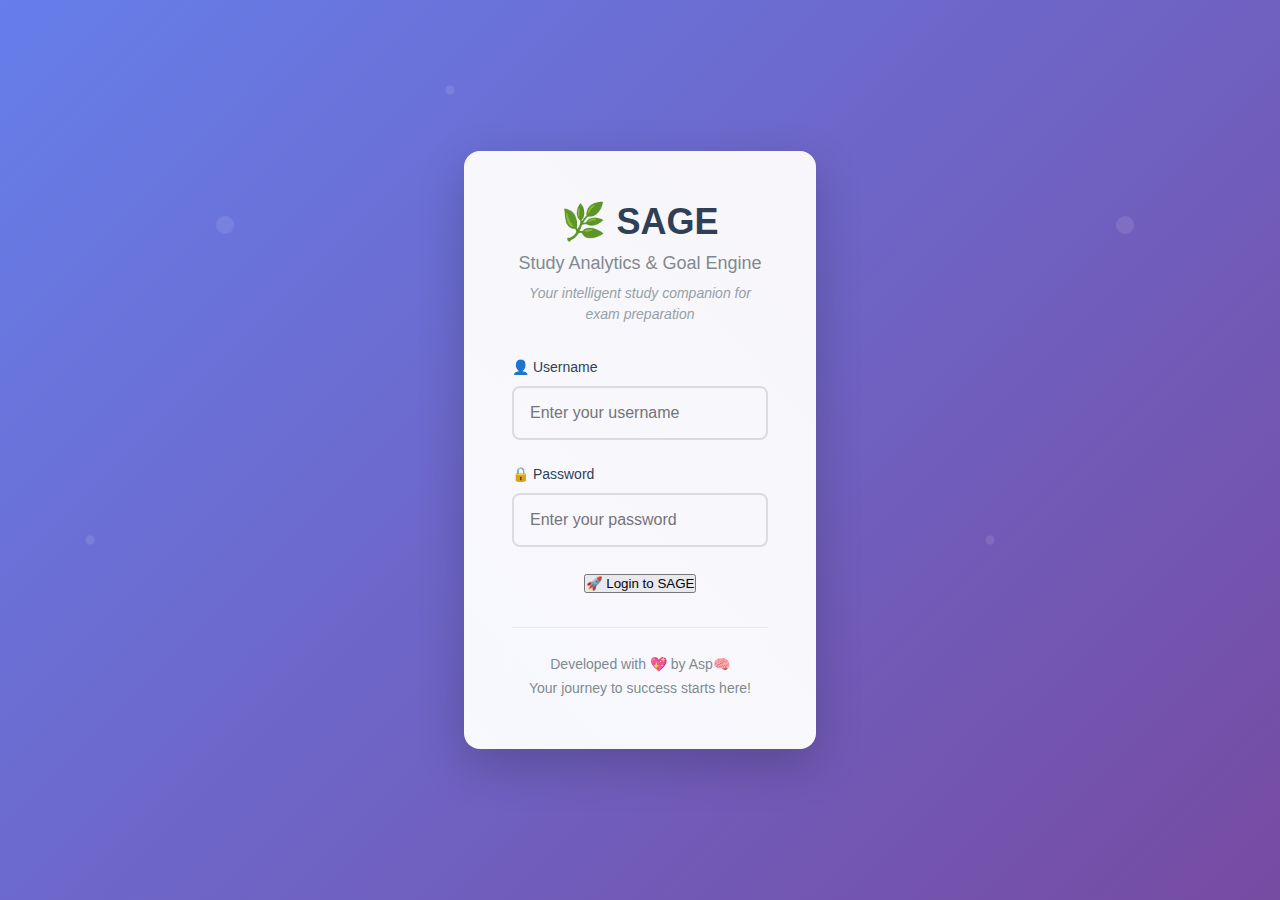
<file: index.html>
<!DOCTYPE html>
<html lang="en">
<head>
    <meta charset="UTF-8">
    <meta name="viewport" content="width=device-width, initial-scale=1.0">
    <title>SAGE - Study Analytics & Goal Engine</title>
    <link rel="stylesheet" href="assets/css/style.css">
    <link rel="stylesheet" href="assets/css/sections.css">
</head>
<body>
    <div class="login-page">
        <div class="login-container">
            <div class="login-card">
                <h1>🌿 SAGE</h1>
                <h2>Study Analytics & Goal Engine</h2>
                <div class="subtitle">Your intelligent study companion for exam preparation</div>
                
                <form id="loginForm">
                    <div class="input-group">
                        <label for="username">👤 Username</label>
                        <input type="text" id="username" name="username" placeholder="Enter your username" required>
                    </div>
                    
                    <div class="input-group">
                        <label for="password">🔒 Password</label>
                        <input type="password" id="password" name="password" placeholder="Enter your password" required>
                    </div>
                    
                    <button type="submit">🚀 Login to SAGE</button>
                    
                    <div id="errorMessage" class="error-hidden"></div>
                </form>
                
                <div class="developer-info">
                    <p>Developed with 💖 by Asp🧠</p>
                    <p>Your journey to success starts here!</p>
                </div>
            </div>
        </div>
    </div>

    <script src="assets/js/auth.js"></script>
</body>
</html>
</file>
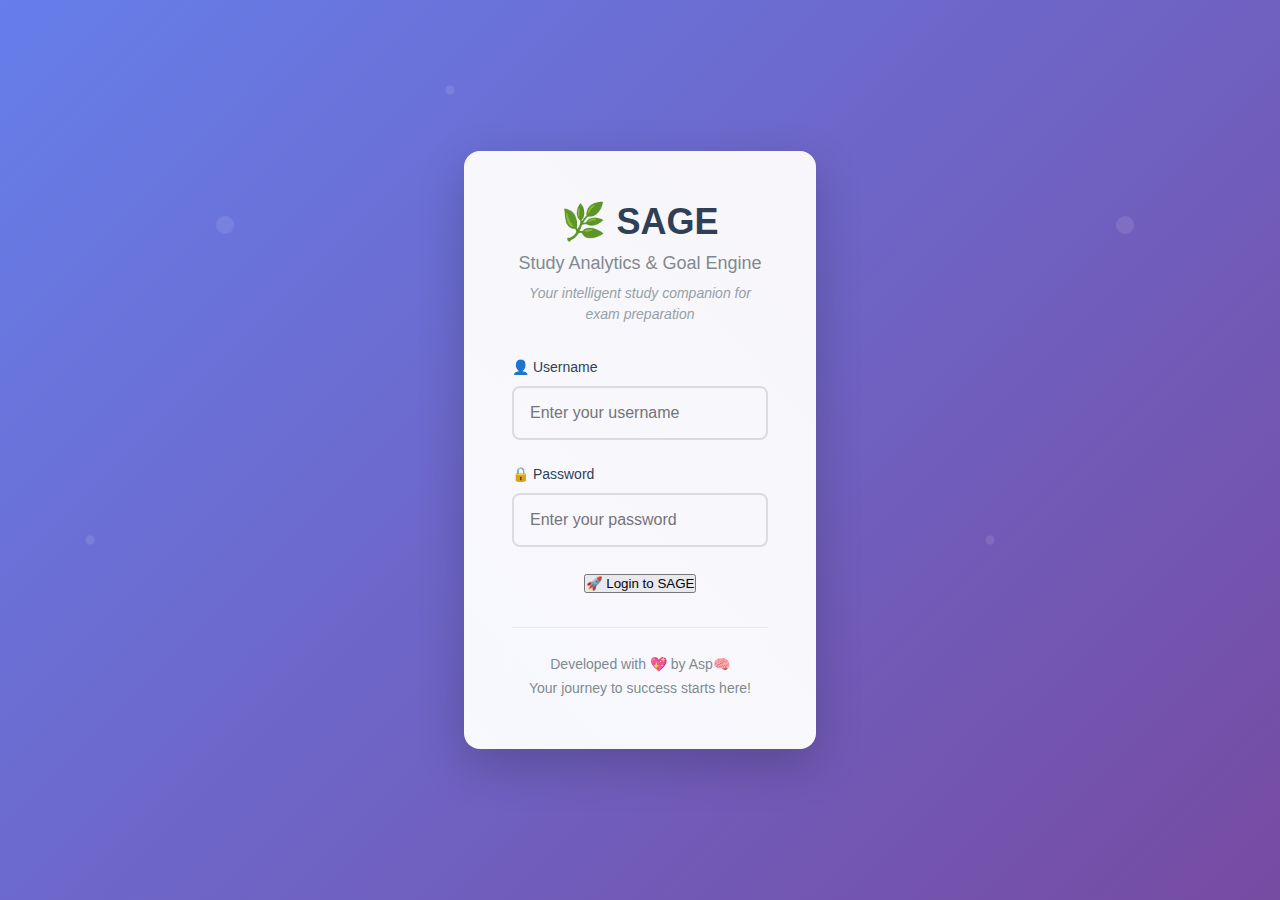
<file: dashboard/calendar.html>
<!DOCTYPE html>
<html lang="en">
<head>
    <meta charset="UTF-8">
    <meta name="viewport" content="width=device-width, initial-scale=1.0">
    <title>Calendar - SAGE</title>
    <link rel="stylesheet" href="../assets/css/style.css">
    <link rel="stylesheet" href="../assets/css/sections.css">
</head>
<body>
    <div class="dashboard-container">
        <!-- Sidebar Navigation -->
        <nav class="sidebar">
            <div class="nav-header">
                <h2>🌿 SAGE</h2>
                <button class="logout-btn" onclick="logout()">Logout</button>
            </div>
            <ul class="nav-menu">
                <li><a href="/dashboard/home.html">Dashboard</a></li>
                <li><a href="/dashboard/daily-progress.html">Daily Progress</a></li>
                <li><a href="/dashboard/subjects.html">Subjects</a></li>
                <li><a href="/dashboard/calendar.html" class="active">Calendar</a></li>
                <li><a href="/dashboard/statistics.html">Statistics</a></li>
                <li><a href="/dashboard/targets.html">Targets & Milestones</a></li>
                <li><a href="/dashboard/settings.html">Settings</a></li>
            </ul>
        </nav>

        <!-- Main Content Area -->
        <main class="main-content">
            <!-- Page Header -->
            <header class="content-header">
                <div>
                    <h1>📅 Calendar</h1>
                    <div class="user-info">Schedule events and manage your study calendar</div>
                </div>
                <div>
                    <button class="btn btn-primary" onclick="showAddEventModal()">
                        <span>➕</span> Add Event
                    </button>
                </div>
            </header>

            <!-- Calendar Overview -->
            <section class="stats-overview">
                <div class="stat-card">
                    <h4>📅 This Month</h4>
                    <div class="stat-value" id="monthEvents">0</div>
                    <div class="stat-label">Events</div>
                </div>
                <div class="stat-card">
                    <h4>📚 Study Events</h4>
                    <div class="stat-value" id="studyEvents">0</div>
                    <div class="stat-label">Scheduled</div>
                </div>
                <div class="stat-card">
                    <h4>🔄 Revision Events</h4>
                    <div class="stat-value" id="revisionEvents">0</div>
                    <div class="stat-label">Scheduled</div>
                </div>
                <div class="stat-card">
                    <h4>⏰ Today's Events</h4>
                    <div class="stat-value" id="todayEvents">0</div>
                    <div class="stat-label">Events</div>
                </div>
            </section>

            <!-- Calendar View -->
            <section class="card">
                <div class="card-header">
                    <h3 class="card-title">📅 Study Calendar</h3>
                    <div class="d-flex gap-2">
                        <button class="btn btn-sm btn-secondary" onclick="previousMonth()">← Previous</button>
                        <span id="currentMonth" class="d-flex items-center">Loading...</span>
                        <button class="btn btn-sm btn-secondary" onclick="nextMonth()">Next →</button>
                    </div>
                </div>
                <div class="card-body">
                    <div id="calendarContainer">
                        <!-- Calendar will be populated by JavaScript -->
                    </div>
                </div>
            </section>

            <!-- Upcoming Events -->
            <section class="card">
                <div class="card-header">
                    <h3 class="card-title">📋 Upcoming Events</h3>
                </div>
                <div class="card-body">
                    <div id="upcomingEvents">
                        <!-- Upcoming events will be populated by JavaScript -->
                    </div>
                </div>
            </section>
        </main>
    </div>

    <!-- Add Event Modal -->
    <div class="modal" id="addEventModal">
        <div class="modal-content">
            <div class="modal-header">
                <h3>➕ Add New Event</h3>
                <button class="close-btn" onclick="closeAddEventModal()">&times;</button>
            </div>
            <form id="addEventForm">
                <div class="form-group">
                    <label class="form-label">📝 Event Title</label>
                    <input type="text" id="eventTitle" class="form-input" placeholder="Enter event title" required>
                </div>
                <div class="grid grid-2">
                    <div class="form-group">
                        <label class="form-label">📅 Date</label>
                        <input type="date" id="eventDate" class="form-input" required>
                    </div>
                    <div class="form-group">
                        <label class="form-label">⏰ Time</label>
                        <input type="time" id="eventTime" class="form-input" required>
                    </div>
                </div>
                <div class="form-group">
                    <label class="form-label">📋 Event Type</label>
                    <select id="eventType" class="form-input" required onchange="handleEventTypeChange()">
                        <option value="">Select event type</option>
                        <option value="study">Study Session</option>
                        <option value="revision">Revision</option>
                        <option value="test">Test/Exam</option>
                        <option value="other">Other</option>
                    </select>
                </div>
                <div class="form-group">
                    <label class="form-label">🔄 Spaced Repetition</label>
                    <div class="d-flex items-center gap-3">
                        <input type="checkbox" id="spacedRepetition" class="form-input" style="width: auto;" onchange="handleSpacedRepetitionChange()">
                        <span class="text-secondary">Enable automatic reminders on 3rd, 5th, 11th, and 21st days</span>
                    </div>
                </div>
                <div class="form-group" id="spacedRepetitionDetails" style="display: none;">
                    <label class="form-label">📅 Spaced Repetition Schedule</label>
                    <div class="spaced-repetition-info">
                        <p class="text-secondary">Automatic reminders will be created on:</p>
                        <ul class="spaced-repetition-schedule">
                            <li>Day 3: First Review</li>
                            <li>Day 5: Second Review</li>
                            <li>Day 11: Third Review</li>
                            <li>Day 21: Final Review</li>
                        </ul>
                    </div>
                </div>
                <div class="form-group">
                    <label class="form-label">📚 Subject (Optional)</label>
                    <select id="eventSubject" class="form-input">
                        <option value="">Select subject</option>
                    </select>
                </div>
                <div class="form-group">
                    <label class="form-label">📝 Description (Optional)</label>
                    <textarea id="eventDescription" class="form-input" rows="3" placeholder="Add event description..."></textarea>
                </div>
                <div class="text-center">
                    <button type="submit" class="btn btn-primary">
                        <span>💾</span> Add Event
                    </button>
                    <button type="button" class="btn btn-secondary" onclick="closeAddEventModal()">Cancel</button>
                </div>
            </form>
        </div>
    </div>

    <!-- Scripts -->
    <script src="../assets/js/auth.js"></script>
    <script src="../assets/js/storage.js"></script>
    <script src="../assets/js/calendar.js"></script>
</body>
</html>
</file>
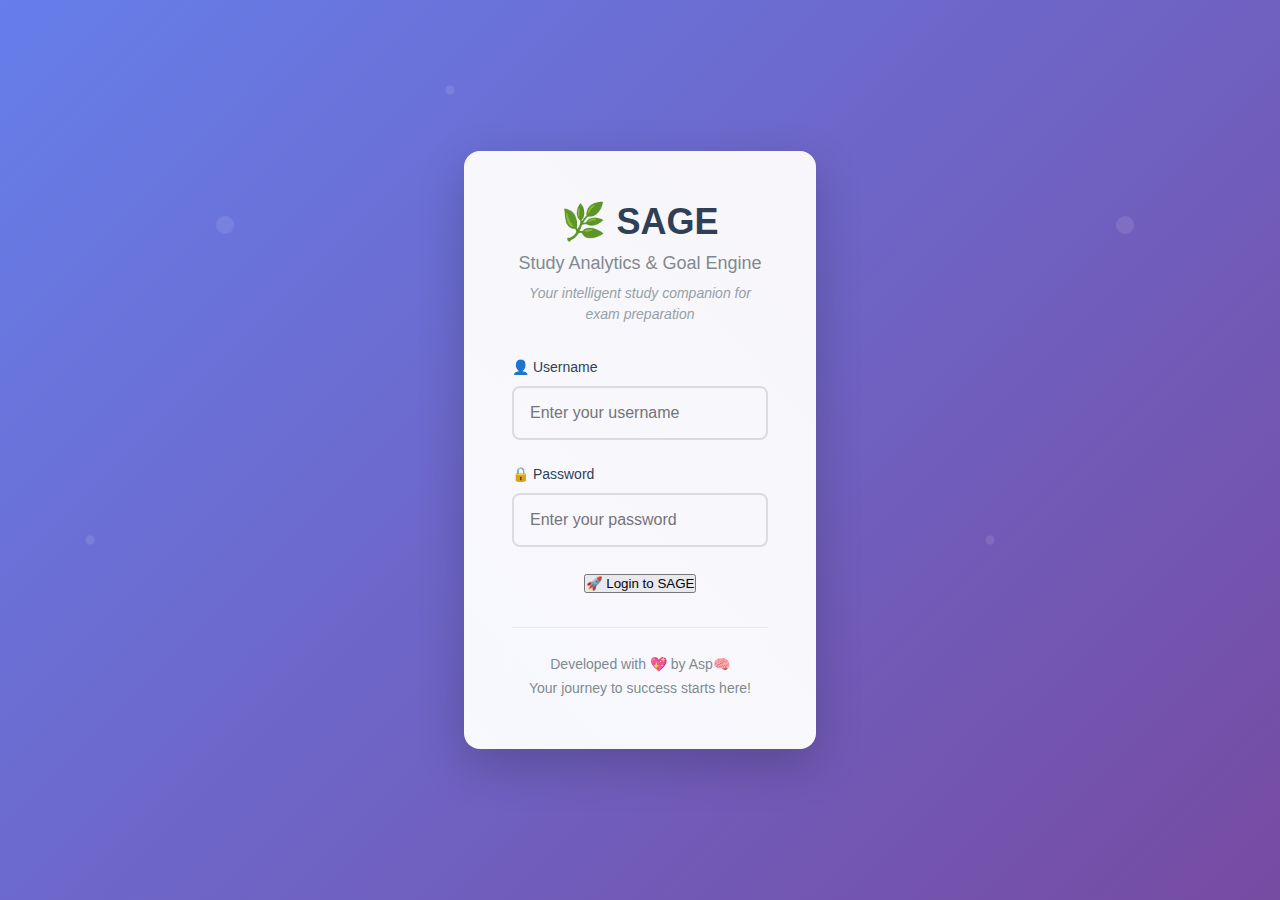
<file: dashboard/daily-progress.html>
<!DOCTYPE html>
<html lang="en">
<head>
    <meta charset="UTF-8">
    <meta name="viewport" content="width=device-width, initial-scale=1.0">
    <title>Daily Progress - SAGE</title>
    <link rel="stylesheet" href="../assets/css/style.css">
    <link rel="stylesheet" href="../assets/css/sections.css">
</head>
<body>
    <div class="dashboard-container">
        <!-- Sidebar Navigation -->
        <nav class="sidebar">
            <div class="nav-header">
                <h2>🌿 SAGE</h2>
                <button class="logout-btn" onclick="logout()">Logout</button>
            </div>
            <ul class="nav-menu">
                <li><a href="/dashboard/home.html">Dashboard</a></li>
                <li><a href="/dashboard/daily-progress.html" class="active">Daily Progress</a></li>
                <li><a href="/dashboard/subjects.html">Subjects</a></li>
                <li><a href="/dashboard/calendar.html">Calendar</a></li>
                <li><a href="/dashboard/statistics.html">Statistics</a></li>
                <li><a href="/dashboard/targets.html">Targets & Milestones</a></li>
                <li><a href="/dashboard/settings.html">Settings</a></li>
            </ul>
        </nav>

        <!-- Main Content Area -->
        <main class="main-content">
            <!-- Page Header -->
            <header class="content-header">
                <div>
                    <h1>📝 Daily Progress</h1>
                    <div class="user-info">Track your daily study sessions and monitor your progress</div>
                    <div class="current-date" id="currentDate">Loading...</div>
                </div>
                <div>
                    <button class="btn btn-primary" onclick="showAddProgressModal()">
                        <span>➕</span> Add Progress
                    </button>
                </div>
            </header>

            <!-- Progress Summary Section -->
            <section class="stats-overview">
                <div class="stat-card">
                    <h4>📊 Today's Hours</h4>
                    <div class="stat-value" id="todayHours">0</div>
                    <div class="stat-label">Hours Studied</div>
                </div>
                <div class="stat-card">
                    <h4>📚 This Week</h4>
                    <div class="stat-value" id="weekHours">0</div>
                    <div class="stat-label">Total Hours</div>
                </div>
                <div class="stat-card">
                    <h4>📈 This Month</h4>
                    <div class="stat-value" id="monthHours">0</div>
                    <div class="stat-label">Total Hours</div>
                </div>
                <div class="stat-card">
                    <h4>🎯 Study Streak</h4>
                    <div class="stat-value" id="studyStreak">0</div>
                    <div class="stat-label">Current Days</div>
                </div>
            </section>

            <!-- Add Progress Form Section -->
            <section class="card">
                <div class="card-header">
                    <h3 class="card-title">📝 Add Today's Progress</h3>
                </div>
                <div class="card-body">
                    <form id="progressForm">
                        <div class="grid grid-2">
                            <div class="form-group">
                                <label class="form-label">📚 Subject</label>
                                <select id="subjectSelect" class="form-input" required>
                                    <option value="">Select a subject</option>
                                </select>
                            </div>
                            <div class="form-group">
                                <label class="form-label">📅 Date</label>
                                <input type="date" id="progressDate" class="form-input" required>
                            </div>
                        </div>
                        <div class="grid grid-2">
                            <div class="form-group">
                                <label class="form-label">⏰ Hours Studied</label>
                                <input type="number" id="hoursStudied" class="form-input" min="0" max="24" step="0.5" required>
                            </div>
                            <div class="form-group">
                                <label class="form-label">📋 Study Type</label>
                                <select id="studyType" class="form-input" required>
                                    <option value="">Select study type</option>
                                    <option value="theory">Theory</option>
                                    <option value="numerical">Numerical</option>
                                    <option value="lecture">Lecture</option>
                                    <option value="notes">Notes</option>
                                    <option value="revision">Revision</option>
                                </select>
                            </div>
                        </div>
                        <div class="form-group">
                            <label class="form-label">📝 Notes (Optional)</label>
                            <textarea id="progressNotes" class="form-input" rows="3" placeholder="Add any notes about your study session..."></textarea>
                        </div>
                        <div class="form-group">
                            <label class="form-label">📰 Current Affairs</label>
                            <div class="d-flex items-center gap-3">
                                <input type="checkbox" id="currentAffairs" class="form-input" style="width: auto;">
                                <span class="text-secondary">Mark if you studied current affairs today</span>
                            </div>
                        </div>
                        <div class="text-center">
                            <button type="submit" class="btn btn-primary">
                                <span>💾</span> Save Progress
                            </button>
                        </div>
                    </form>
                </div>
            </section>

            <!-- Recent Progress History -->
            <section class="card">
                <div class="card-header">
                    <h3 class="card-title">📈 Recent Progress History</h3>
                </div>
                <div class="card-body">
                    <div id="progressHistory">
                        <!-- Progress history will be populated by JavaScript -->
                    </div>
                </div>
            </section>
        </main>
    </div>

    <!-- Scripts -->
    <script src="../assets/js/auth.js"></script>
    <script src="../assets/js/storage.js"></script>
    <script src="../assets/js/daily-progress.js"></script>
</body>
</html>
</file>
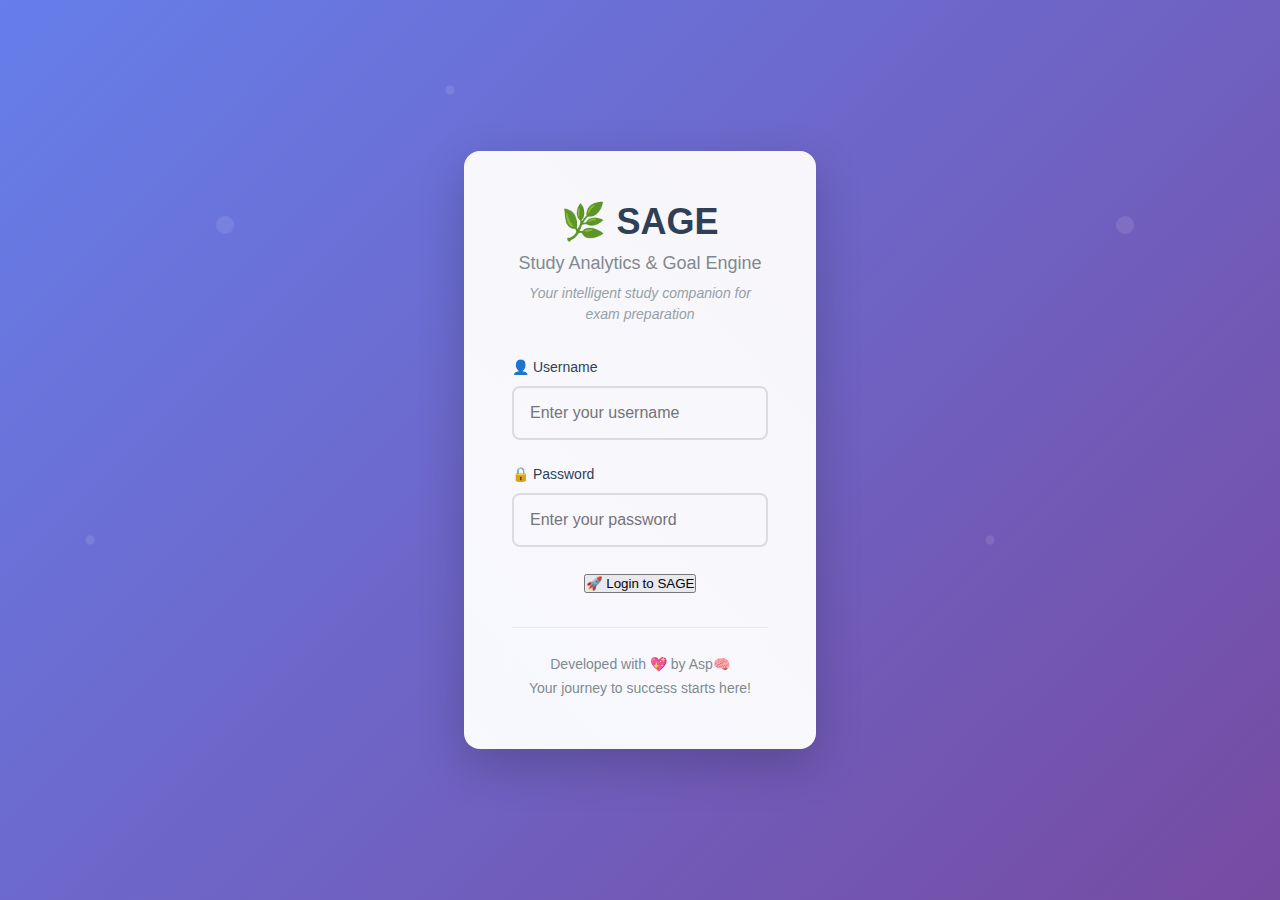
<file: dashboard/home.html>
<!DOCTYPE html>
<html lang="en">
<head>
    <meta charset="UTF-8">
    <meta name="viewport" content="width=device-width, initial-scale=1.0">
    <title>SAGE Dashboard</title>
    <link rel="stylesheet" href="../assets/css/style.css">
    <link rel="stylesheet" href="../assets/css/sections.css">
</head>
<body>
    <div class="dashboard-container">
        <!-- Sidebar Navigation -->
        <nav class="sidebar">
            <div class="nav-header">
                <h2>🌿 SAGE</h2>
                <button class="logout-btn" onclick="logout()">Logout</button>
            </div>
            <ul class="nav-menu">
                <li><a href="/dashboard/home.html" class="active">Dashboard</a></li>
                <li><a href="/dashboard/daily-progress.html">Daily Progress</a></li>
                <li><a href="/dashboard/subjects.html">Subjects</a></li>
                <li><a href="/dashboard/calendar.html">Calendar</a></li>
                <li><a href="/dashboard/statistics.html">Statistics</a></li>
                <li><a href="/dashboard/targets.html">Targets & Milestones</a></li>
                <li><a href="/dashboard/settings.html">Settings</a></li>
            </ul>
        </nav>

        <!-- Main Content Area -->
        <main class="main-content">
            <!-- Page Header -->
            <header class="content-header">
                <div>
                    <h1>SAGE Dashboard</h1>
                    <div class="sage-full-form-small">SAGE - Study Analytics & Goal Engine</div>
                    <div class="user-info">Welcome back! 🎯 Your study journey continues...</div>
                    <div class="current-date" id="currentDate">Loading...</div>
                </div>
            </header>

            <!-- Countdown Section -->
            <section class="countdown-section">
                <div class="countdown-card">
                    <h3>⏰ Exam Countdown</h3>
                    <div class="countdown-timer" id="countdownTimer">
                        <div class="time-unit">
                            <span id="days">0</span>
                            <label>Days</label>
                        </div>
                        <div class="time-unit">
                            <span id="hours">0</span>
                            <label>Hours</label>
                        </div>
                        <div class="time-unit">
                            <span id="minutes">0</span>
                            <label>Minutes</label>
                        </div>
                        <div class="time-unit">
                            <span id="seconds">0</span>
                            <label>Seconds</label>
                        </div>
                    </div>
                </div>
            </section>

            <!-- Statistics Overview -->
            <section class="stats-overview">
                <div class="stat-card">
                    <h4>🔥 Study Streak</h4>
                    <div class="stat-value" id="studyStreak">0</div>
                    <div class="stat-label">Current Days</div>
                    <div class="stat-sublabel" id="bestStreak">Best: 0 days</div>
                </div>
                <div class="stat-card">
                    <h4>📚 Total Hours</h4>
                    <div class="stat-value" id="totalHours">0</div>
                    <div class="stat-label">This Month</div>
                </div>
                <div class="stat-card">
                    <h4>📊 Overall Progress</h4>
                    <div class="stat-value" id="overallProgress">0%</div>
                    <div class="stat-label">Complete</div>
                </div>
                <div class="stat-card">
                    <h4>📖 Active Subjects</h4>
                    <div class="stat-value" id="activeSubjects">0</div>
                    <div class="stat-label">Subjects</div>
                </div>
            </section>

            <!-- Targets & Milestones Section -->
            <section class="targets-section">
                <h3>🎯 Weekly & Monthly Targets</h3>
                <div class="targets-grid">
                    <div class="target-card enhanced">
                        <div class="target-header">
                            <h4>📊 Weekly Target</h4>
                            <div class="target-icon">📈</div>
                        </div>
                        <div class="target-progress">
                            <div class="target-info">
                                <span class="current-value" id="weeklyHours">0</span>/<span class="target-value" id="weeklyTarget">0</span> hours
                            </div>
                            <div class="progress-bar enhanced">
                                <div class="progress-fill enhanced" id="weeklyProgressFill" style="width: 0%"></div>
                            </div>
                        </div>
                        <div class="target-days">
                            <span id="weeklyDays">0</span>/<span id="weeklyTargetDays">0</span> days
                        </div>
                        <div class="target-status enhanced" id="weeklyStatus">Not set</div>
                    </div>
                    <div class="target-card enhanced">
                        <div class="target-header">
                            <h4>📅 Monthly Target</h4>
                            <div class="target-icon">📊</div>
                        </div>
                        <div class="target-progress">
                            <div class="target-info">
                                <span class="current-value" id="monthlyHours">0</span>/<span class="target-value" id="monthlyTarget">0</span> hours
                            </div>
                            <div class="progress-bar enhanced">
                                <div class="progress-fill enhanced" id="monthlyProgressFill" style="width: 0%"></div>
                            </div>
                        </div>
                        <div class="target-days">
                            <span id="monthlyDays">0</span>/<span id="monthlyTargetDays">0</span> days
                        </div>
                        <div class="target-status enhanced" id="monthlyStatus">Not set</div>
                    </div>
                </div>
                <div class="text-center mt-4">
                    <button class="btn btn-primary" onclick="showTargetsModal()">
                        <span>🎯</span> Set Targets
                    </button>
                </div>
            </section>

            <!-- Today's Events Section -->
            <section class="today-events">
                <h3>📅 Today's Events</h3>
                <div id="todayEvents">
                    <!-- Today's events will be populated by JavaScript -->
                </div>
            </section>

            <!-- Recent Activity Section -->
            <section class="recent-activity">
                <h3>📈 Recent Study Activity</h3>
                <div id="recentActivity">
                    <!-- Recent activity will be populated by JavaScript -->
                </div>
            </section>

            <!-- Quick Actions Section -->
            <section class="quick-actions">
                <h3>⚡ Quick Actions</h3>
                <div class="grid grid-3">
                    <div class="card">
                        <div class="card-body text-center">
                            <div class="mb-3">
                                <span style="font-size: 2em;">📝</span>
                            </div>
                            <h5>Add Daily Progress</h5>
                            <p class="text-secondary">Record today's study session</p>
                            <button class="btn btn-primary" onclick="window.location.href='/dashboard/daily-progress.html'">
                                Add Progress
                            </button>
                        </div>
                    </div>
                    <div class="card">
                        <div class="card-body text-center">
                            <div class="mb-3">
                                <span style="font-size: 2em;">📚</span>
                            </div>
                            <h5>Manage Subjects</h5>
                            <p class="text-secondary">Add or update subjects</p>
                            <button class="btn btn-primary" onclick="window.location.href='/dashboard/subjects.html'">
                                Manage Subjects
                            </button>
                        </div>
                    </div>
                    <div class="card">
                        <div class="card-body text-center">
                            <div class="mb-3">
                                <span style="font-size: 2em;">📊</span>
                            </div>
                            <h5>View Statistics</h5>
                            <p class="text-secondary">Analyze your progress</p>
                            <button class="btn btn-primary" onclick="window.location.href='/dashboard/statistics.html'">
                                View Stats
                            </button>
                        </div>
                    </div>
                </div>
            </section>

            <!-- SAGE Info Section -->
            <section class="sage-info">
                <div class="sage-full-form">SAGE - Study Analytics & Goal Engine</div>
                <div class="developer-info">Developed with 💖 by Asp🧠</div>
            </section>
        </main>
    </div>

    <!-- Targets Modal -->
    <div class="modal" id="targetsModal">
        <div class="modal-content enhanced">
            <div class="modal-header">
                <h3>🎯 Set Study Targets</h3>
                <button class="close-btn" onclick="closeTargetsModal()">&times;</button>
            </div>
            <form id="targetsForm">
                <div class="form-group">
                    <label class="form-label">Weekly Study Hours</label>
                    <input type="number" id="weeklyTargetHours" class="form-input" min="0" max="168" required>
                </div>
                <div class="form-group">
                    <label class="form-label">Weekly Study Days</label>
                    <input type="number" id="weeklyTargetDays" class="form-input" min="0" max="7" required>
                </div>
                <div class="form-group">
                    <label class="form-label">Monthly Study Hours</label>
                    <input type="number" id="monthlyTargetHours" class="form-input" min="0" max="744" required>
                </div>
                <div class="form-group">
                    <label class="form-label">Monthly Study Days</label>
                    <input type="number" id="monthlyTargetDays" class="form-input" min="0" max="31" required>
                </div>
                <button type="submit" class="btn btn-primary">Save Targets</button>
                <button type="button" class="btn btn-secondary" onclick="closeTargetsModal()">Cancel</button>
            </form>
        </div>
    </div>

    <!-- Scripts -->
    <script src="../assets/js/auth.js"></script>
    <script src="../assets/js/storage.js"></script>
    <script src="../assets/js/app.js"></script>
</body>
</html>
</file>
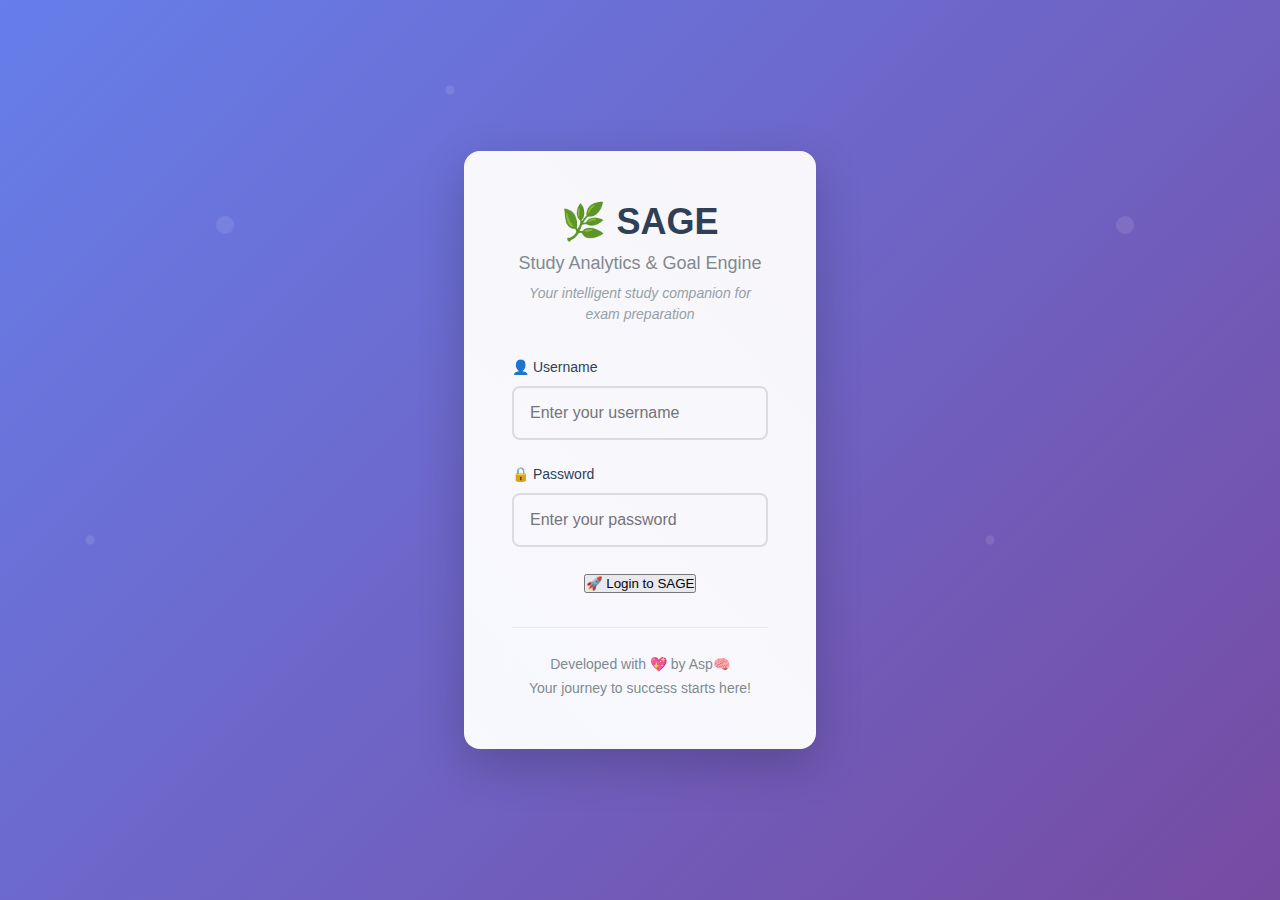
<file: dashboard/settings.html>
<!DOCTYPE html>
<html lang="en">
<head>
    <meta charset="UTF-8">
    <meta name="viewport" content="width=device-width, initial-scale=1.0">
    <title>Settings - SAGE</title>
    <link rel="stylesheet" href="../assets/css/style.css">
    <link rel="stylesheet" href="../assets/css/sections.css">
</head>
<body>
    <div class="dashboard-container">
        <!-- Sidebar Navigation -->
        <nav class="sidebar">
            <div class="nav-header">
                <h2>🌿 SAGE</h2>
                <button class="logout-btn" onclick="logout()">Logout</button>
            </div>
            <ul class="nav-menu">
                <li><a href="/dashboard/home.html">Dashboard</a></li>
                <li><a href="/dashboard/daily-progress.html">Daily Progress</a></li>
                <li><a href="/dashboard/subjects.html">Subjects</a></li>
                <li><a href="/dashboard/calendar.html">Calendar</a></li>
                <li><a href="/dashboard/statistics.html">Statistics</a></li>
                <li><a href="/dashboard/targets.html">Targets & Milestones</a></li>
                <li><a href="/dashboard/settings.html" class="active">Settings</a></li>
            </ul>
        </nav>

        <!-- Main Content Area -->
        <main class="main-content">
            <!-- Page Header -->
            <header class="content-header">
                <div>
                    <h1>⚙️ Settings</h1>
                    <div class="user-info">Customize your SAGE experience and manage your data</div>
                </div>
            </header>

            <!-- Settings Overview -->
            <section class="stats-overview">
                <div class="stat-card">
                    <h4>📊 Data Entries</h4>
                    <div class="stat-value" id="totalEntries">0</div>
                    <div class="stat-label">Total Records</div>
                </div>
                <div class="stat-card">
                    <h4>📅 Days Tracked</h4>
                    <div class="stat-value" id="daysTracked">0</div>
                    <div class="stat-label">Study Days</div>
                </div>
                <div class="stat-card">
                    <h4>💾 Storage Used</h4>
                    <div class="stat-value" id="storageUsed">0 KB</div>
                    <div class="stat-label">Local Storage</div>
                </div>
                <div class="stat-card">
                    <h4>🔄 Last Backup</h4>
                    <div class="stat-value" id="lastBackup">Never</div>
                    <div class="stat-label">Data Backup</div>
                </div>
            </section>

            <!-- Exam Settings -->
            <section class="card">
                <div class="card-header">
                    <h3 class="card-title">📅 Exam Settings</h3>
                </div>
                <div class="card-body">
                    <div class="form-group">
                        <label class="form-label">🎯 Exam Date</label>
                        <input type="datetime-local" id="examDate" class="form-input">
                        <div class="form-text">Set your target exam date to enable countdown timer</div>
                    </div>
                    <div class="text-center">
                        <button class="btn btn-primary" onclick="updateExamDate()">
                            <span>💾</span> Update Exam Date
                        </button>
                    </div>
                </div>
            </section>

            <!-- Theme Settings -->
            <section class="card">
                <div class="card-header">
                    <h3 class="card-title">🎨 Theme Settings</h3>
                </div>
                <div class="card-body">
                    <div class="form-group">
                        <label class="form-label">🌙 Dark Mode</label>
                        <div class="d-flex items-center gap-3">
                            <input type="checkbox" id="darkModeToggle" class="form-input" style="width: auto;">
                            <span class="text-secondary">Enable dark mode for better eye comfort</span>
                        </div>
                    </div>
                </div>
            </section>

            <!-- Data Management -->
            <section class="card">
                <div class="card-header">
                    <h3 class="card-title">💾 Data Management</h3>
                </div>
                <div class="card-body">
                    <div class="grid grid-2">
                        <div class="text-center">
                            <h5>📤 Export Data</h5>
                            <p class="text-secondary mb-3">Download your study data as JSON file</p>
                            <button class="btn btn-primary" onclick="exportData()">
                                <span>📤</span> Export Data
                            </button>
                        </div>
                        <div class="text-center">
                            <h5>📥 Import Data</h5>
                            <p class="text-secondary mb-3">Restore your data from a backup file</p>
                            <input type="file" id="importFile" accept=".json" style="display: none;" onchange="importData(event)">
                            <button class="btn btn-secondary" onclick="document.getElementById('importFile').click()">
                                <span>📥</span> Import Data
                            </button>
                        </div>
                    </div>
                </div>
            </section>

            <!-- System Information -->
            <section class="card">
                <div class="card-header">
                    <h3 class="card-title">ℹ️ System Information</h3>
                </div>
                <div class="card-body">
                    <div class="system-info-grid">
                        <div class="system-info-item">
                            <div class="system-info-label">📊 SAGE Version</div>
                            <div class="system-info-value">2.0</div>
                        </div>
                        <div class="system-info-item">
                            <div class="system-info-label">🌐 Browser</div>
                            <div class="system-info-value" id="browserInfo">Loading...</div>
                        </div>
                        <div class="system-info-item">
                            <div class="system-info-label">💾 Storage Type</div>
                            <div class="system-info-value">Local Storage</div>
                        </div>
                        <div class="system-info-item">
                            <div class="system-info-label">📅 Account Created</div>
                            <div class="system-info-value" id="accountCreated">Loading...</div>
                        </div>
                    </div>
                </div>
            </section>

            <!-- Danger Zone -->
            <section class="card">
                <div class="card-header">
                    <h3 class="card-title text-error">⚠️ Danger Zone</h3>
                </div>
                <div class="card-body">
                    <div class="text-center">
                        <h5 class="text-error">🗑️ Clear All Data</h5>
                        <p class="text-secondary mb-3">This action cannot be undone. All your study data will be permanently deleted.</p>
                        <button class="btn btn-error" onclick="clearAllData()">
                            <span>🗑️</span> Clear All Data
                        </button>
                    </div>
                </div>
            </section>
        </main>
    </div>

    <!-- Scripts -->
    <script src="../assets/js/auth.js"></script>
    <script src="../assets/js/storage.js"></script>
    <script src="../assets/js/settings.js"></script>
</body>
</html>
</file>
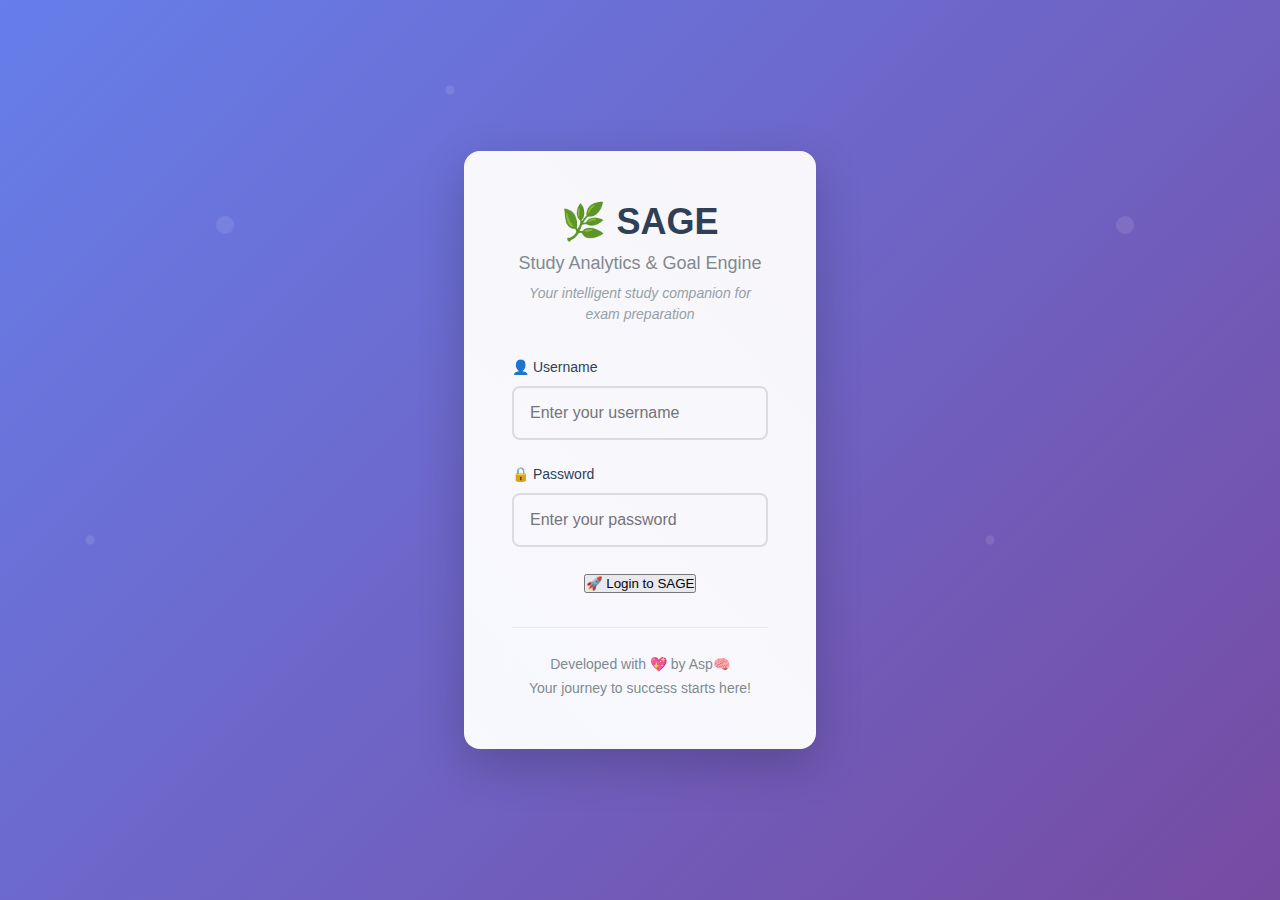
<file: dashboard/statistics.html>
<!DOCTYPE html>
<html lang="en">
<head>
    <meta charset="UTF-8">
    <meta name="viewport" content="width=device-width, initial-scale=1.0">
    <title>Statistics - SAGE</title>
    <link rel="stylesheet" href="../assets/css/style.css">
    <link rel="stylesheet" href="../assets/css/sections.css">
</head>
<body>
    <div class="dashboard-container">
        <nav class="sidebar">
            <div class="nav-header">
                <h2>🌿 SAGE</h2>
                <button class="logout-btn" onclick="logout()">Logout</button>
            </div>
            <ul class="nav-menu">
                <li><a href="/dashboard/home.html">Dashboard</a></li>
                <li><a href="/dashboard/daily-progress.html">Daily Progress</a></li>
                <li><a href="/dashboard/subjects.html">Subjects</a></li>
                <li><a href="/dashboard/calendar.html">Calendar</a></li>
                <li><a href="/dashboard/statistics.html" class="active">Statistics</a></li>
                <li><a href="/dashboard/targets.html">Targets & Milestones</a></li>
                <li><a href="/dashboard/analytics.html">Advanced Analytics</a></li>
                <li><a href="/dashboard/settings.html">Settings</a></li>
            </ul>
        </nav>

        <main class="main-content">
            <div class="stats-container">
                <header class="content-header">
                    <h1>Statistics & Analytics</h1>
                    <div class="user-info">Track your preparation progress</div>
                </header>

                <!-- Overview Stats -->
                <div class="stats-overview-grid">
                    <div class="stat-card">
                        <h4>Total Study Hours</h4>
                        <div class="stat-value" id="totalStudyHours">0</div>
                        <div class="stat-label">All Time</div>
                    </div>
                    <div class="stat-card">
                        <h4>Average Daily Hours</h4>
                        <div class="stat-value" id="avgDailyHours">0</div>
                        <div class="stat-label">Last 30 days</div>
                    </div>
                    <div class="stat-card">
                        <h4>Study Days</h4>
                        <div class="stat-value" id="totalStudyDays">0</div>
                        <div class="stat-label">Days Active</div>
                    </div>
                    <div class="stat-card">
                        <h4>Current Streak</h4>
                        <div class="stat-value" id="currentStreak">0</div>
                        <div class="stat-label">Days</div>
                        <div class="stat-sublabel" id="bestStreakStats">Best: 0 days</div>
                    </div>
                </div>

                <!-- Overall Progress Chart -->
                <div class="chart-container">
                    <div class="chart-header">
                        <h3>Overall Progress</h3>
                        <div class="chart-controls">
                            <label for="overallRange">Select Month:</label>
                            <input type="month" id="overallRange" onchange="renderOverallChart()">
                        </div>
                    </div>
                    <div class="chart-wrapper" id="overallChart">
                        <!-- Overall progress chart will be rendered here -->
                    </div>
                </div>

                <!-- Subject Progress Chart -->
                <div class="chart-container">
                    <div class="chart-header">
                        <h3>Subject-wise Progress</h3>
                        <div class="chart-controls">
                            <div class="subject-selector-container">
                                <div class="subject-selector-header">
                                    <label for="subjectSelector">Select Subjects:</label>
                                    <button type="button" class="btn btn-sm btn-secondary" id="toggleSubjectSelector" onclick="toggleSubjectSelector()">
                                        <span id="toggleSubjectText">Hide</span> Subjects
                                    </button>
                                </div>
                                <div class="subject-checkboxes" id="subjectCheckboxes">
                                    <label class="subject-checkbox-item">
                                        <input type="checkbox" value="all" checked> All Subjects
                                    </label>
                                </div>
                                <small>Select multiple subjects to compare</small>
                            </div>
                            <label for="subjectRange">Select Month:</label>
                            <input type="month" id="subjectRange" onchange="renderSubjectChart()">
                        </div>
                    </div>
                    <div class="chart-wrapper" id="subjectChart">
                        <!-- Subject progress bars will be rendered here -->
                    </div>
                </div>

                <!-- Monthly Progress Chart -->
                <div class="chart-container">
                    <div class="chart-header">
                        <h3>Monthly Study Progress</h3>
                        <div class="chart-controls">
                            <label for="monthlyRange">Select Month:</label>
                            <input type="month" id="monthlyRange" onchange="renderMonthlyChart()">
                        </div>
                    </div>
                    <div class="chart-wrapper" id="monthlyChart">
                        <!-- Monthly chart will be rendered here -->
                    </div>
                    <button class="btn btn-secondary" onclick="exportMonthlyReport()">Export Monthly PDF</button>
                </div>

                <!-- Daily Progress Chart -->
                <div class="chart-container">
                    <div class="chart-header">
                        <h3>Daily Study Hours</h3>
                        <div class="chart-controls">
                            <label for="dailyRange">Select Month:</label>
                            <input type="month" id="dailyRange" onchange="renderDailyChart()">
                        </div>
                    </div>
                    <div class="chart-wrapper" id="dailyChart">
                        <!-- Daily chart will be rendered here -->
                    </div>
                </div>

                <!-- Recent Activity -->
                <div class="chart-container">
                    <h3>Recent Study Activity</h3>
                    <div id="recentStats">
                        <!-- Recent activity stats will be rendered here -->
                    </div>
                </div>
            </div>
        </main>
    </div>
    
    <script src="../assets/js/auth.js"></script>
    <script src="../assets/js/storage.js"></script>
    <script src="../assets/js/libs/simple-charts.js"></script>
    <script src="../assets/js/statistics.js"></script>
</body>
</html>
</file>
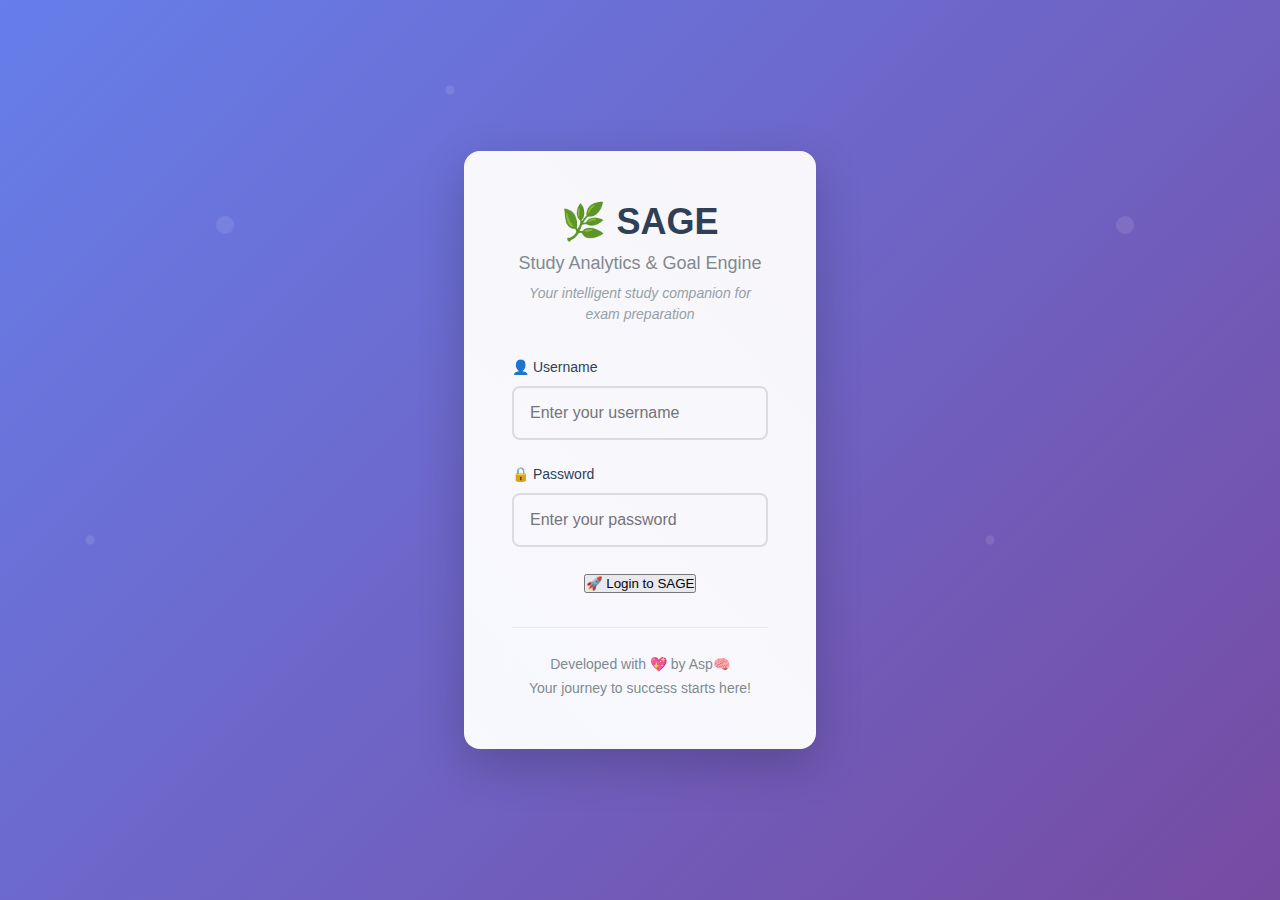
<file: dashboard/subjects.html>
<!DOCTYPE html>
<html lang="en">
<head>
    <meta charset="UTF-8">
    <meta name="viewport" content="width=device-width, initial-scale=1.0">
    <title>Subjects - SAGE</title>
    <link rel="stylesheet" href="../assets/css/style.css">
    <link rel="stylesheet" href="../assets/css/sections.css">
</head>
<body>
    <div class="dashboard-container">
        <!-- Sidebar Navigation -->
        <nav class="sidebar">
            <div class="nav-header">
                <h2>🌿 SAGE</h2>
                <button class="logout-btn" onclick="logout()">Logout</button>
            </div>
            <ul class="nav-menu">
                <li><a href="/dashboard/home.html">Dashboard</a></li>
                <li><a href="/dashboard/daily-progress.html">Daily Progress</a></li>
                <li><a href="/dashboard/subjects.html" class="active">Subjects</a></li>
                <li><a href="/dashboard/calendar.html">Calendar</a></li>
                <li><a href="/dashboard/statistics.html">Statistics</a></li>
                <li><a href="/dashboard/targets.html">Targets & Milestones</a></li>
                <li><a href="/dashboard/settings.html">Settings</a></li>
            </ul>
        </nav>

        <!-- Main Content Area -->
        <main class="main-content">
            <!-- Page Header -->
            <header class="content-header">
                <div>
                    <h1>📚 Subjects</h1>
                    <div class="user-info">Manage your subjects and track their progress</div>
                </div>
                <div>
                    <button class="btn btn-primary" onclick="showAddSubjectModal()">
                        <span>➕</span> Add Subject
                    </button>
                </div>
            </header>

            <!-- Subjects Overview -->
            <section class="stats-overview">
                <div class="stat-card">
                    <h4>📚 Total Subjects</h4>
                    <div class="stat-value" id="totalSubjects">0</div>
                    <div class="stat-label">Subjects</div>
                </div>
                <div class="stat-card">
                    <h4>📈 Average Progress</h4>
                    <div class="stat-value" id="avgProgress">0%</div>
                    <div class="stat-label">Overall</div>
                </div>
                <div class="stat-card">
                    <h4>🎯 Most Studied</h4>
                    <div class="stat-value" id="mostStudied">-</div>
                    <div class="stat-label">Subject</div>
                </div>
                <div class="stat-card">
                    <h4>📊 Total Topics</h4>
                    <div class="stat-value" id="totalTopics">0</div>
                    <div class="stat-label">Topics</div>
                </div>
            </section>

            <!-- Subjects List -->
            <section class="card">
                <div class="card-header">
                    <h3 class="card-title">📚 Your Subjects</h3>
                </div>
                <div class="card-body">
                    <div id="subjectsList">
                        <!-- Subjects will be populated by JavaScript -->
                    </div>
                </div>
            </section>
        </main>
    </div>

    <!-- Add Subject Modal -->
    <div class="modal" id="addSubjectModal">
        <div class="modal-content">
            <div class="modal-header">
                <h3>➕ Add New Subject</h3>
                <button class="close-btn" onclick="closeAddSubjectModal()">&times;</button>
            </div>
            <form id="addSubjectForm">
                <div class="form-group">
                    <label class="form-label">📚 Subject Name</label>
                    <input type="text" id="subjectName" class="form-input" placeholder="Enter subject name" required>
                </div>
                <div class="form-group">
                    <label class="form-label">📝 Description (Optional)</label>
                    <textarea id="subjectDescription" class="form-input" rows="3" placeholder="Add a description for this subject..."></textarea>
                </div>
                <div class="text-center">
                    <button type="submit" class="btn btn-primary">
                        <span>💾</span> Add Subject
                    </button>
                    <button type="button" class="btn btn-secondary" onclick="closeAddSubjectModal()">Cancel</button>
                </div>
            </form>
        </div>
    </div>

    <!-- Add Subtopic Modal -->
    <div class="modal" id="addSubtopicModal">
        <div class="modal-content">
            <div class="modal-header">
                <h3>📖 Add Subtopic</h3>
                <button class="close-btn" onclick="closeAddSubtopicModal()">&times;</button>
            </div>
            <form id="addSubtopicForm">
                <div class="form-group">
                    <label class="form-label">📚 Subject</label>
                    <select id="subtopicSubject" class="form-input" required>
                        <option value="">Select subject</option>
                    </select>
                </div>
                <div class="form-group">
                    <label class="form-label">📖 Subtopic Name</label>
                    <input type="text" id="subtopicName" class="form-input" placeholder="Enter subtopic name" required>
                </div>
                <div class="form-group">
                    <label class="form-label">📝 Description (Optional)</label>
                    <textarea id="subtopicDescription" class="form-input" rows="3" placeholder="Add a description for this subtopic..."></textarea>
                </div>
                <div class="text-center">
                    <button type="submit" class="btn btn-primary">
                        <span>💾</span> Add Subtopic
                    </button>
                    <button type="button" class="btn btn-secondary" onclick="closeAddSubtopicModal()">Cancel</button>
                </div>
            </form>
        </div>
    </div>

    <!-- Scripts -->
    <script src="../assets/js/auth.js"></script>
    <script src="../assets/js/storage.js"></script>
    <script src="../assets/js/subjects.js"></script>
</body>
</html>
</file>
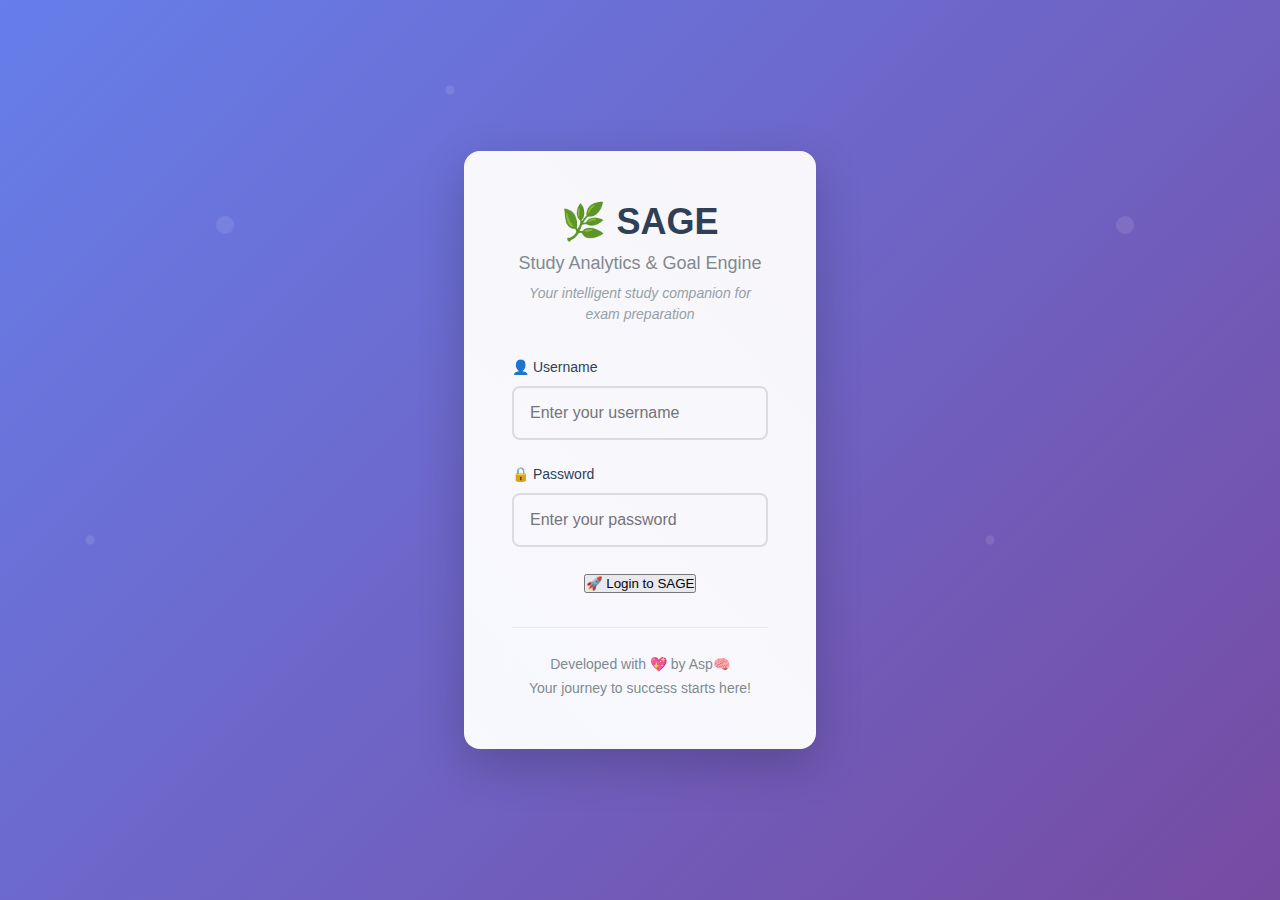
<file: dashboard/targets.html>
<!DOCTYPE html>
<html lang="en">
<head>
    <meta charset="UTF-8">
    <meta name="viewport" content="width=device-width, initial-scale=1.0">
    <title>Targets & Milestones - SAGE</title>
    <link rel="stylesheet" href="../assets/css/style.css">
    <link rel="stylesheet" href="../assets/css/sections.css">
</head>
<body>
    <div class="dashboard-container">
        <nav class="sidebar">
            <div class="nav-header">
                <h2>🌿 SAGE</h2>
                <button class="logout-btn" onclick="logout()">Logout</button>
            </div>
            <ul class="nav-menu">
                <li><a href="/dashboard/home.html">Dashboard</a></li>
                <li><a href="/dashboard/daily-progress.html">Daily Progress</a></li>
                <li><a href="/dashboard/subjects.html">Subjects</a></li>
                <li><a href="/dashboard/calendar.html">Calendar</a></li>
                <li><a href="/dashboard/statistics.html">Statistics</a></li>
                <li><a href="/dashboard/targets.html" class="active">Targets & Milestones</a></li>
                <li><a href="/dashboard/settings.html">Settings</a></li>
            </ul>
        </nav>

        <main class="main-content">
            <header class="content-header">
                <div>
                    <h1>🎯 Targets & Milestones</h1>
                    <div class="user-info">Set and track your study goals</div>
                </div>
                <div class="header-actions">
                    <button class="btn btn-primary" onclick="showTargetsModal()">
                        <span>🎯</span> Set Targets
                    </button>
                    <button class="btn btn-secondary" onclick="showMilestoneModal()">
                        <span>🏆</span> Add Milestone
                    </button>
                </div>
            </header>

            <!-- Weekly & Monthly Targets -->
            <div class="targets-overview">
                <h3>📅 Weekly & Monthly Targets</h3>
                <div class="targets-grid">
                    <div class="target-card enhanced">
                        <div class="target-header">
                            <h4>📊 Weekly Target</h4>
                            <div class="target-icon">📈</div>
                        </div>
                        <div class="target-progress">
                            <div class="target-info">
                                <span class="current-value" id="weeklyHours">0</span>/<span class="target-value" id="weeklyTarget">0</span> hours
                            </div>
                            <div class="progress-bar enhanced">
                                <div class="progress-fill enhanced" id="weeklyProgressFill" style="width: 0%"></div>
                            </div>
                        </div>
                        <div class="target-days">
                            <span id="weeklyDays">0</span>/<span id="weeklyTargetDays">0</span> days
                        </div>
                        <div class="target-status enhanced" id="weeklyStatus">Not set</div>
                    </div>
                    <div class="target-card enhanced">
                        <div class="target-header">
                            <h4>📅 Monthly Target</h4>
                            <div class="target-icon">📊</div>
                        </div>
                        <div class="target-progress">
                            <div class="target-info">
                                <span class="current-value" id="monthlyHours">0</span>/<span class="target-value" id="monthlyTarget">0</span> hours
                            </div>
                            <div class="progress-bar enhanced">
                                <div class="progress-fill enhanced" id="monthlyProgressFill" style="width: 0%"></div>
                            </div>
                        </div>
                        <div class="target-days">
                            <span id="monthlyDays">0</span>/<span id="monthlyTargetDays">0</span> days
                        </div>
                        <div class="target-status enhanced" id="monthlyStatus">Not set</div>
                    </div>
                </div>
            </div>

            <!-- Subject Milestones -->
            <div class="milestones-section">
                <h3>🏆 Subject Milestones</h3>
                <div id="milestonesGrid" class="milestones-grid enhanced">
                    <!-- Milestones will be populated by JavaScript -->
                </div>
            </div>

            <!-- Target History -->
            <div class="target-history">
                <h3>📊 Target History</h3>
                <div class="history-chart" id="targetHistoryChart">
                    <!-- Chart will be rendered here -->
                </div>
            </div>
        </main>
    </div>

    <!-- Targets Modal -->
    <div class="modal" id="targetsModal">
        <div class="modal-content enhanced">
            <div class="modal-header">
                <h3>🎯 Set Study Targets</h3>
                <button class="close-btn" onclick="closeTargetsModal()">&times;</button>
            </div>
            <form id="targetsForm">
                <div class="form-group">
                    <label class="form-label">Weekly Study Hours</label>
                    <input type="number" id="weeklyTargetHours" class="form-input" min="0" max="168" required>
                </div>
                <div class="form-group">
                    <label class="form-label">Weekly Study Days</label>
                    <input type="number" id="weeklyTargetDays" class="form-input" min="0" max="7" required>
                </div>
                <div class="form-group">
                    <label class="form-label">Monthly Study Hours</label>
                    <input type="number" id="monthlyTargetHours" class="form-input" min="0" max="744" required>
                </div>
                <div class="form-group">
                    <label class="form-label">Monthly Study Days</label>
                    <input type="number" id="monthlyTargetDays" class="form-input" min="0" max="31" required>
                </div>
                <button type="submit" class="btn btn-primary">Save Targets</button>
                <button type="button" class="btn btn-secondary" onclick="closeTargetsModal()">Cancel</button>
            </form>
        </div>
    </div>

    <!-- Milestone Modal -->
    <div class="modal" id="milestoneModal">
        <div class="modal-content enhanced">
            <div class="modal-header">
                <h3>🏆 Add Subject Milestone</h3>
                <button class="close-btn" onclick="closeMilestoneModal()">&times;</button>
            </div>
            <form id="milestoneForm">
                <div class="form-group">
                    <label class="form-label">Subject</label>
                    <select id="milestoneSubject" name="milestoneSubject" class="form-input" required>
                        <option value="">Select Subject</option>
                    </select>
                </div>
                <div class="form-group">
                    <label class="form-label">Milestone Title</label>
                    <input type="text" id="milestoneTitle" name="milestoneTitle" class="form-input" required>
                </div>
                <div class="form-group">
                    <label class="form-label">Target Date</label>
                    <input type="date" id="milestoneDate" name="milestoneDate" class="form-input" required>
                </div>
                <div class="form-group">
                    <label class="form-label">Target Progress (%)</label>
                    <input type="number" id="milestoneProgress" name="milestoneProgress" class="form-input" min="0" max="100" required>
                </div>
                <div class="form-group">
                    <label class="form-label">Description</label>
                    <textarea id="milestoneDescription" name="milestoneDescription" class="form-input" rows="3"></textarea>
                </div>
                <button type="submit" class="btn btn-primary">Add Milestone</button>
                <button type="button" class="btn btn-secondary" onclick="closeMilestoneModal()">Cancel</button>
            </form>
        </div>
    </div>
    
    <script src="../assets/js/auth.js"></script>
    <script src="../assets/js/storage.js"></script>
    <script src="../assets/js/targets.js"></script>
    <script src="https://cdn.plot.ly/plotly-latest.min.js"></script>
</body>
</html>
</file>
<file: assets/css/sections.css>
/* ========================================
   SECTIONS & COMPONENT STYLES
   ======================================== */

/* ========================================
   DASHBOARD SPECIFIC STYLES
   ======================================== */

/* Quick Actions Section */
.quick-actions {
    margin-bottom: var(--spacing-2xl);
}

.quick-actions h3 {
    color: var(--text-primary);
    margin-bottom: var(--spacing-lg);
    font-size: var(--font-size-2xl);
    font-weight: 600;
}

/* Recent Activity Section */
.recent-activity {
    margin-bottom: var(--spacing-2xl);
}

.recent-activity h3 {
    color: var(--text-primary);
    margin-bottom: var(--spacing-lg);
    font-size: var(--font-size-2xl);
    font-weight: 600;
}

.activity-list {
    background: var(--bg-primary);
    border-radius: var(--radius-lg);
    padding: var(--spacing-lg);
    box-shadow: var(--shadow-sm);
    border: 1px solid var(--border-color);
}

.activity-item {
    padding: var(--spacing-md);
    border-left: 4px solid var(--primary-color);
    background: var(--bg-secondary);
    margin-bottom: var(--spacing-sm);
    border-radius: 0 var(--radius-md) var(--radius-md) 0;
    transition: all var(--transition-fast);
}

.activity-item:hover {
    background: var(--bg-tertiary);
    transform: translateX(4px);
}

.activity-details {
    margin-top: var(--spacing-xs);
    font-size: var(--font-size-sm);
    color: var(--text-secondary);
    display: flex;
    justify-content: space-between;
    align-items: flex-start;
    flex-wrap: wrap;
    gap: var(--spacing-sm);
}

.activity-actions {
    display: flex;
    gap: var(--spacing-xs);
    margin-top: var(--spacing-xs);
}

.pagination-controls {
    display: flex;
    justify-content: center;
    align-items: center;
    gap: var(--spacing-md);
    margin-top: var(--spacing-lg);
    padding: var(--spacing-md);
    background: var(--bg-secondary);
    border-radius: var(--radius-md);
}

.pagination-info {
    font-size: var(--font-size-sm);
    color: var(--text-secondary);
    font-weight: 500;
}

.activity-date {
    font-size: var(--font-size-xs);
    color: var(--text-muted);
    margin-top: var(--spacing-xs);
}

.activity-remarks {
    font-size: var(--font-size-xs);
    color: var(--text-muted);
    margin-top: var(--spacing-xs);
    font-style: italic;
}

.spaced-repetition-info {
    background: var(--bg-secondary);
    padding: var(--spacing-md);
    border-radius: var(--radius-md);
    margin-top: var(--spacing-sm);
}

.spaced-repetition-schedule {
    list-style: none;
    padding: 0;
    margin: var(--spacing-sm) 0 0 0;
}

.spaced-repetition-schedule li {
    padding: var(--spacing-xs) 0;
    color: var(--text-primary);
    font-size: var(--font-size-sm);
    display: flex;
    align-items: center;
    gap: var(--spacing-xs);
}

.spaced-repetition-schedule li::before {
    content: "📅";
    font-size: var(--font-size-xs);
}

.event-subject {
    display: inline-block;
    background: var(--primary-color);
    color: white;
    padding: 2px 6px;
    border-radius: var(--radius-sm);
    font-size: var(--font-size-xs);
    margin-left: var(--spacing-sm);
}

.upcoming-event {
    border-left-color: var(--warning-color);
}

.upcoming-event.study {
    border-left-color: var(--primary-color);
}

.upcoming-event.revision {
    border-left-color: var(--warning-color);
}

.upcoming-event.test {
    border-left-color: var(--error-color);
}

.event-info {
    flex: 1;
}

.no-activity {
    text-align: center;
    color: var(--text-muted);
    font-style: italic;
    padding: var(--spacing-xl);
}

/* ========================================
   DAILY PROGRESS SPECIFIC STYLES
   ======================================== */

.progress-form {
    background: var(--bg-primary);
    padding: var(--spacing-xl);
    border-radius: var(--radius-xl);
    box-shadow: var(--shadow-sm);
    border: 1px solid var(--border-color);
    margin-bottom: var(--spacing-xl);
}

.progress-form h3 {
    color: var(--text-primary);
    margin-bottom: var(--spacing-lg);
    font-size: var(--font-size-xl);
    font-weight: 600;
}

.form-row {
    display: grid;
    grid-template-columns: repeat(auto-fit, minmax(250px, 1fr));
    gap: var(--spacing-lg);
    margin-bottom: var(--spacing-lg);
}

.progress-table-container {
    background: var(--bg-primary);
    padding: var(--spacing-xl);
    border-radius: var(--radius-xl);
    box-shadow: var(--shadow-sm);
    border: 1px solid var(--border-color);
}

.progress-table-container h3 {
    color: var(--text-primary);
    margin-bottom: var(--spacing-lg);
    font-size: var(--font-size-xl);
    font-weight: 600;
}

.progress-table {
    width: 100%;
    border-collapse: collapse;
    margin-top: var(--spacing-md);
}

.progress-table th,
.progress-table td {
    padding: var(--spacing-md);
    text-align: left;
    border-bottom: 1px solid var(--border-color);
}

.progress-table th {
    background: var(--bg-secondary);
    font-weight: 600;
    color: var(--text-primary);
}

.progress-table tr:hover {
    background: var(--bg-secondary);
}

.table-responsive {
    overflow-x: auto;
}

/* ========================================
   SUBJECTS SPECIFIC STYLES
   ======================================== */

.subjects-grid {
    display: grid;
    grid-template-columns: repeat(auto-fit, minmax(350px, 1fr));
    gap: var(--spacing-lg);
}

.subject-card {
    background: var(--bg-primary);
    border-radius: var(--radius-lg);
    padding: var(--spacing-lg);
    box-shadow: var(--shadow-sm);
    border: 1px solid var(--border-color);
    transition: all var(--transition-normal);
    position: relative;
    overflow: hidden;
}

.subject-card::before {
    content: '';
    position: absolute;
    top: 0;
    left: 0;
    right: 0;
    height: 4px;
    background: linear-gradient(90deg, var(--primary-color) 0%, var(--secondary-color) 100%);
}

.subject-card:hover {
    transform: translateY(-4px);
    box-shadow: var(--shadow-lg);
}

.subject-header {
    display: flex;
    justify-content: space-between;
    align-items: flex-start;
    margin-bottom: var(--spacing-md);
}

.subject-title h4 {
    margin: 0 0 var(--spacing-xs) 0;
    font-size: var(--font-size-lg);
    font-weight: 600;
    color: var(--text-primary);
}

.subject-description {
    color: var(--text-secondary);
    font-size: var(--font-size-sm);
    margin-bottom: var(--spacing-sm);
    line-height: var(--line-height-tight);
}

.subject-progress {
    margin-bottom: var(--spacing-md);
}

.progress-bar {
    height: 8px;
    background: var(--bg-secondary);
    border-radius: var(--radius-sm);
    overflow: hidden;
    margin-bottom: var(--spacing-sm);
}

.progress-fill {
    height: 100%;
    background: linear-gradient(90deg, var(--primary-color) 0%, var(--secondary-color) 100%);
    border-radius: var(--radius-sm);
    transition: width 0.5s ease;
}

.subtopic-card {
    background: var(--bg-secondary);
    border-radius: var(--radius-md);
    margin-bottom: var(--spacing-sm);
    overflow: hidden;
}

.subtopic-header {
    background: var(--bg-tertiary);
    padding: var(--spacing-md);
    cursor: pointer;
    transition: all var(--transition-fast);
}

.subtopic-header:hover {
    background: var(--bg-primary);
}

.subtopic-content {
    padding: var(--spacing-md);
    background: var(--bg-primary);
}

.subtopic-tasks {
    display: grid;
    grid-template-columns: repeat(auto-fit, minmax(150px, 1fr));
    gap: var(--spacing-sm);
    margin-top: var(--spacing-md);
}

.task-item {
    display: flex;
    align-items: center;
    gap: var(--spacing-xs);
    padding: var(--spacing-xs) var(--spacing-sm);
    background: var(--bg-secondary);
    border-radius: var(--radius-sm);
    font-size: var(--font-size-xs);
}

.task-item.completed {
    background: var(--success-color);
    color: white;
}

/* ========================================
   CALENDAR SPECIFIC STYLES
   ======================================== */

.calendar-container {
    background: var(--bg-primary);
    border-radius: var(--radius-xl);
    padding: var(--spacing-xl);
    box-shadow: var(--shadow-sm);
    border: 1px solid var(--border-color);
}

.calendar-header {
    display: flex;
    justify-content: space-between;
    align-items: center;
    margin-bottom: var(--spacing-xl);
    flex-wrap: wrap;
    gap: var(--spacing-lg);
}

.calendar-grid {
    display: grid;
    grid-template-columns: repeat(7, 1fr);
    gap: 1px;
    background: var(--border-color);
    border-radius: var(--radius-lg);
    overflow: hidden;
}

.calendar-day {
    background: var(--bg-primary);
    min-height: 100px;
    padding: var(--spacing-sm);
    position: relative;
    transition: all var(--transition-fast);
}

.calendar-day:hover {
    background: var(--bg-secondary);
}

.calendar-day.today {
    background: linear-gradient(135deg, var(--primary-color) 0%, var(--primary-dark) 100%);
    color: white;
}

.calendar-day.other-month {
    background: var(--bg-tertiary);
    color: var(--text-muted);
}

.calendar-day-header {
    font-weight: 600;
    margin-bottom: var(--spacing-xs);
    font-size: var(--font-size-sm);
}

.calendar-events {
    font-size: var(--font-size-xs);
}

.calendar-event {
    background: var(--success-color);
    color: white;
    padding: 2px var(--spacing-xs);
    border-radius: var(--radius-sm);
    margin-bottom: 2px;
    font-size: 10px;
    white-space: nowrap;
    overflow: hidden;
    text-overflow: ellipsis;
}

.calendar-event.study {
    background: var(--primary-color);
}

.calendar-event.revision {
    background: var(--warning-color);
}

.calendar-event.test {
    background: var(--error-color);
}

/* ========================================
   STATISTICS SPECIFIC STYLES
   ======================================== */

.stats-container {
    max-width: 100%;
    padding: 0;
}

.stats-overview-grid {
    display: grid;
    grid-template-columns: repeat(auto-fit, minmax(250px, 1fr));
    gap: var(--spacing-lg);
    margin-bottom: var(--spacing-xl);
}

.chart-container {
    background: var(--bg-primary);
    border-radius: var(--radius-xl);
    padding: var(--spacing-xl);
    margin-bottom: var(--spacing-xl);
    box-shadow: var(--shadow-sm);
    border: 1px solid var(--border-color);
    overflow: hidden;
}

.chart-header {
    display: flex;
    justify-content: space-between;
    align-items: center;
    margin-bottom: var(--spacing-lg);
    flex-wrap: wrap;
    gap: var(--spacing-md);
}

.chart-header h3 {
    margin: 0;
    color: var(--text-primary);
    font-size: var(--font-size-xl);
    font-weight: 600;
}

.chart-controls {
    display: flex;
    align-items: center;
    gap: var(--spacing-md);
    flex-wrap: wrap;
}

.chart-controls label {
    font-size: var(--font-size-sm);
    color: var(--text-secondary);
    font-weight: 500;
}

.chart-wrapper {
    width: 100%;
    height: 400px;
    min-height: 400px;
    position: relative;
    overflow: hidden;
}

.subject-selector-container {
    display: flex;
    flex-direction: column;
    gap: var(--spacing-sm);
}

.subject-selector-header {
    display: flex;
    align-items: center;
    gap: var(--spacing-sm);
}

.subject-checkboxes {
    display: flex;
    flex-wrap: wrap;
    gap: var(--spacing-sm);
    padding: var(--spacing-sm);
    background: var(--bg-secondary);
    border-radius: var(--radius-md);
    max-height: 150px;
    overflow-y: auto;
}

.subject-checkbox-item {
    display: flex;
    align-items: center;
    gap: var(--spacing-xs);
    font-size: var(--font-size-sm);
    white-space: nowrap;
    cursor: pointer;
    padding: var(--spacing-xs) var(--spacing-sm);
    border-radius: var(--radius-sm);
    transition: background-color var(--transition-fast);
}

.subject-checkbox-item:hover {
    background: var(--bg-tertiary);
}

.subject-checkbox-item input[type="checkbox"] {
    margin: 0;
}

.no-data {
    display: flex;
    align-items: center;
    justify-content: center;
    height: 200px;
    color: var(--text-muted);
    font-style: italic;
    background: var(--bg-secondary);
    border-radius: var(--radius-md);
}

.stats-grid {
    display: grid;
    grid-template-columns: repeat(auto-fit, minmax(200px, 1fr));
    gap: var(--spacing-lg);
    margin-bottom: var(--spacing-xl);
}

.stat-card {
    background: var(--bg-primary);
    padding: var(--spacing-xl);
    border-radius: var(--radius-xl);
    box-shadow: var(--shadow-sm);
    text-align: center;
    transition: all var(--transition-normal);
    border: 1px solid var(--border-color);
    position: relative;
    overflow: hidden;
}

.stat-card::before {
    content: '';
    position: absolute;
    top: 0;
    left: 0;
    right: 0;
    height: 4px;
    background: linear-gradient(90deg, var(--primary-color) 0%, var(--secondary-color) 100%);
}

.stat-card:hover {
    transform: translateY(-4px);
    box-shadow: var(--shadow-lg);
}

.stat-card h5 {
    margin: 0 0 var(--spacing-md) 0;
    color: var(--text-secondary);
    font-size: var(--font-size-sm);
    font-weight: 600;
    text-transform: uppercase;
    letter-spacing: 0.5px;
}

.stat-value {
    font-size: var(--font-size-4xl);
    font-weight: 700;
    color: var(--primary-color);
    margin-bottom: var(--spacing-sm);
    line-height: 1;
}

.stat-label {
    color: var(--text-muted);
    font-size: var(--font-size-sm);
    font-weight: 500;
}

.stat-sublabel {
    color: var(--text-secondary);
    font-size: var(--font-size-xs);
    margin-top: var(--spacing-xs);
}

/* ========================================
   TARGETS SPECIFIC STYLES
   ======================================== */

.targets-grid {
    display: grid;
    grid-template-columns: repeat(auto-fit, minmax(300px, 1fr));
    gap: var(--spacing-lg);
    margin-bottom: var(--spacing-lg);
}

.target-history-section {
    margin-top: var(--spacing-2xl);
}

.target-history-section h3 {
    color: var(--text-primary);
    margin-bottom: var(--spacing-lg);
    font-size: var(--font-size-2xl);
    font-weight: 600;
}

/* ========================================
   SETTINGS SPECIFIC STYLES
   ======================================== */

.settings-section {
    margin-bottom: var(--spacing-2xl);
}

.settings-section h3 {
    color: var(--text-primary);
    margin-bottom: var(--spacing-lg);
    font-size: var(--font-size-2xl);
    font-weight: 600;
}

.settings-card {
    background: var(--bg-primary);
    padding: var(--spacing-xl);
    border-radius: var(--radius-xl);
    box-shadow: var(--shadow-sm);
    border: 1px solid var(--border-color);
}

.setting-item {
    display: flex;
    justify-content: space-between;
    align-items: center;
    padding: var(--spacing-md) 0;
    border-bottom: 1px solid var(--border-color);
}

.setting-item:last-child {
    border-bottom: none;
}

.setting-label {
    font-weight: 500;
    color: var(--text-primary);
    font-size: var(--font-size-base);
}

.setting-control {
    display: flex;
    align-items: center;
    gap: var(--spacing-md);
}

.setting-description {
    color: var(--text-secondary);
    font-size: var(--font-size-sm);
    margin-top: var(--spacing-xs);
}

.setting-value {
    color: var(--text-primary);
    font-weight: 500;
}

.settings-actions {
    display: flex;
    gap: var(--spacing-md);
    justify-content: center;
    margin-top: var(--spacing-xl);
}

.system-info-grid {
    display: grid;
    grid-template-columns: repeat(auto-fit, minmax(200px, 1fr));
    gap: var(--spacing-lg);
}

.system-info-item {
    display: flex;
    flex-direction: column;
    gap: var(--spacing-xs);
    padding: var(--spacing-md);
    background: var(--bg-secondary);
    border-radius: var(--radius-md);
}

.system-info-label {
    font-size: var(--font-size-sm);
    color: var(--text-secondary);
    font-weight: 500;
}

.system-info-value {
    font-size: var(--font-size-base);
    color: var(--text-primary);
    font-weight: 600;
}

/* ========================================
   MODAL SPECIFIC STYLES
   ======================================== */

.modal {
    display: none;
    position: fixed;
    top: 0;
    left: 0;
    width: 100%;
    height: 100%;
    background: rgba(0, 0, 0, 0.5);
    z-index: var(--z-modal-backdrop);
    justify-content: center;
    align-items: center;
    backdrop-filter: blur(4px);
}

.modal.show {
    display: flex;
}

.modal-content {
    background: var(--bg-primary);
    border-radius: var(--radius-xl);
    padding: var(--spacing-xl);
    max-width: 500px;
    width: 90%;
    max-height: 90vh;
    overflow-y: auto;
    box-shadow: var(--shadow-xl);
    border: 1px solid var(--border-color);
}

.modal-header {
    display: flex;
    justify-content: space-between;
    align-items: center;
    margin-bottom: var(--spacing-lg);
    padding-bottom: var(--spacing-md);
    border-bottom: 1px solid var(--border-color);
}

.modal-header h3 {
    margin: 0;
    color: var(--text-primary);
    font-size: var(--font-size-xl);
    font-weight: 600;
}

.close-btn {
    background: none;
    border: none;
    font-size: var(--font-size-2xl);
    cursor: pointer;
    color: var(--text-secondary);
    padding: 0;
    width: 32px;
    height: 32px;
    display: flex;
    align-items: center;
    justify-content: center;
    border-radius: var(--radius-sm);
    transition: all var(--transition-fast);
}

.close-btn:hover {
    color: var(--text-primary);
    background: var(--bg-secondary);
}

/* ========================================
   RESPONSIVE DESIGN
   ======================================== */

@media (max-width: 768px) {
    .form-row {
        grid-template-columns: 1fr;
    }
    
    .subjects-grid {
        grid-template-columns: 1fr;
    }
    
    .targets-grid {
        grid-template-columns: 1fr;
    }
    
    .stats-grid {
        grid-template-columns: repeat(2, 1fr);
    }
    
    .stats-overview-grid {
        grid-template-columns: repeat(2, 1fr);
    }
    
    .chart-header {
        flex-direction: column;
        align-items: flex-start;
    }
    
    .chart-controls {
        width: 100%;
        justify-content: space-between;
    }
    
    .chart-wrapper {
        height: 300px;
        min-height: 300px;
    }
    
    .subject-checkboxes {
        max-height: 100px;
    }
    
    .calendar-grid {
        grid-template-columns: repeat(7, 1fr);
        font-size: var(--font-size-xs);
    }
    
    .calendar-day {
        min-height: 80px;
        padding: var(--spacing-xs);
    }
    
    .settings-actions {
        flex-direction: column;
        align-items: center;
    }
    
    .modal-content {
        width: 95%;
        padding: var(--spacing-lg);
    }
}

@media (max-width: 480px) {
    .stats-grid {
        grid-template-columns: 1fr;
    }
    
    .stats-overview-grid {
        grid-template-columns: 1fr;
    }
    
    .chart-wrapper {
        height: 250px;
        min-height: 250px;
    }
    
    .chart-controls {
        flex-direction: column;
        align-items: flex-start;
    }
    
    .subject-checkboxes {
        max-height: 80px;
        font-size: var(--font-size-xs);
    }
    
    .calendar-grid {
        grid-template-columns: repeat(7, 1fr);
        font-size: 10px;
    }
    
    .calendar-day {
        min-height: 60px;
        padding: 2px;
    }
    
    .progress-table {
        font-size: var(--font-size-xs);
    }
    
    .progress-table th,
    .progress-table td {
        padding: var(--spacing-sm);
    }
}

/* ========================================
   ANIMATIONS
   ======================================== */

@keyframes fadeIn {
    from {
        opacity: 0;
        transform: translateY(20px);
    }
    to {
        opacity: 1;
        transform: translateY(0);
    }
}

@keyframes slideIn {
    from {
        opacity: 0;
        transform: translateX(-20px);
    }
    to {
        opacity: 1;
        transform: translateX(0);
    }
}

@keyframes slideOut {
    from {
        opacity: 1;
        transform: translateX(0);
    }
    to {
        opacity: 0;
        transform: translateX(20px);
    }
}

.fade-in {
    animation: fadeIn 0.3s ease-out;
}

.slide-in {
    animation: slideIn 0.3s ease-out;
}

.slide-out {
    animation: slideOut 0.3s ease-out;
}

/* ========================================
   UTILITY CLASSES
   ======================================== */

.gap-1 { gap: var(--spacing-xs); }
.gap-2 { gap: var(--spacing-sm); }
.gap-3 { gap: var(--spacing-md); }
.gap-4 { gap: var(--spacing-lg); }
.gap-5 { gap: var(--spacing-xl); }

.mb-1 { margin-bottom: var(--spacing-xs); }
.mb-2 { margin-bottom: var(--spacing-sm); }
.mb-3 { margin-bottom: var(--spacing-md); }
.mb-4 { margin-bottom: var(--spacing-lg); }
.mb-5 { margin-bottom: var(--spacing-xl); }

.mt-1 { margin-top: var(--spacing-xs); }
.mt-2 { margin-top: var(--spacing-sm); }
.mt-3 { margin-top: var(--spacing-md); }
.mt-4 { margin-top: var(--spacing-lg); }
.mt-5 { margin-top: var(--spacing-xl); }

.text-center { text-align: center; }
.text-left { text-align: left; }
.text-right { text-align: right; }

.d-flex { display: flex; }
.d-grid { display: grid; }
.d-none { display: none; }
.d-block { display: block; }

.items-center { align-items: center; }
.items-start { align-items: flex-start; }
.items-end { align-items: flex-end; }

.justify-center { justify-content: center; }
.justify-between { justify-content: space-between; }
.justify-start { justify-content: flex-start; }
.justify-end { justify-content: flex-end; }

.flex-column { flex-direction: column; }
.flex-row { flex-direction: row; }
.flex-wrap { flex-wrap: wrap; }

.w-full { width: 100%; }
.h-full { height: 100%; }

.relative { position: relative; }
.absolute { position: absolute; }
.fixed { position: fixed; }

.rounded { border-radius: var(--radius-md); }
.rounded-sm { border-radius: var(--radius-sm); }
.rounded-lg { border-radius: var(--radius-lg); }
.rounded-xl { border-radius: var(--radius-xl); }

.shadow { box-shadow: var(--shadow-md); }
.shadow-sm { box-shadow: var(--shadow-sm); }
.shadow-lg { box-shadow: var(--shadow-lg); }
.shadow-xl { box-shadow: var(--shadow-xl); }

.border { border: 1px solid var(--border-color); }
.border-0 { border: 0; }

.time-unit span {
    transition: transform 0.15s ease;
    display: inline-block;
}

.transition { transition: all var(--transition-normal); }
.transition-fast { transition: all var(--transition-fast); }
.transition-slow { transition: all var(--transition-slow); }

/* ========================================
   PROGRESS HISTORY TABLE STYLES
   ======================================== */

.progress-table-container {
    background: var(--bg-primary);
    border-radius: var(--radius-lg);
    overflow: hidden;
    box-shadow: var(--shadow-sm);
    border: 1px solid var(--border-color);
    margin-bottom: var(--spacing-lg);
}

.progress-table {
    width: 100%;
    border-collapse: collapse;
    font-size: var(--font-size-sm);
}

.progress-table thead {
    background: linear-gradient(135deg, var(--primary-color) 0%, var(--secondary-color) 100%);
    color: white;
}

.progress-table thead th {
    padding: var(--spacing-md) var(--spacing-sm);
    text-align: left;
    font-weight: 600;
    font-size: var(--font-size-xs);
    text-transform: uppercase;
    letter-spacing: 0.5px;
    border-bottom: 2px solid rgba(255, 255, 255, 0.1);
}

.progress-table tbody tr {
    border-bottom: 1px solid var(--border-light);
    transition: background-color var(--transition-fast);
}

.progress-table tbody tr:hover {
    background: var(--bg-secondary);
}

.progress-table tbody tr:last-child {
    border-bottom: none;
}

.progress-table td {
    padding: var(--spacing-sm);
    vertical-align: middle;
}

.date-cell {
    font-weight: 500;
    color: var(--text-primary);
    white-space: nowrap;
    min-width: 80px;
}

.hours-cell {
    font-weight: 600;
    color: var(--primary-color);
    text-align: center;
    min-width: 60px;
}

.subject-cell {
    font-weight: 500;
    color: var(--text-primary);
    max-width: 120px;
}

.type-cell {
    text-align: center;
    min-width: 80px;
}

.study-type-badge {
    display: inline-block;
    padding: 4px 8px;
    border-radius: var(--radius-sm);
    font-size: var(--font-size-xs);
    font-weight: 600;
    text-transform: uppercase;
    letter-spacing: 0.5px;
    color: white;
}

.study-type-badge.type-theory {
    background: linear-gradient(135deg, #667eea 0%, #764ba2 100%);
}

.study-type-badge.type-numerical {
    background: linear-gradient(135deg, #f093fb 0%, #f5576c 100%);
}

.study-type-badge.type-lecture {
    background: linear-gradient(135deg, #4facfe 0%, #00f2fe 100%);
}

.study-type-badge.type-notes {
    background: linear-gradient(135deg, #43e97b 0%, #38f9d7 100%);
}

.study-type-badge.type-revision {
    background: linear-gradient(135deg, #fa709a 0%, #fee140 100%);
}

.ca-cell {
    text-align: center;
    min-width: 40px;
}

.ca-indicator {
    display: inline-block;
    width: 20px;
    height: 20px;
    border-radius: 50%;
    line-height: 18px;
    text-align: center;
    font-size: var(--font-size-xs);
    font-weight: bold;
}

.ca-indicator.active {
    background: var(--success-color);
    color: white;
}

.ca-indicator:not(.active) {
    background: var(--bg-tertiary);
    color: var(--text-muted);
}

.remarks-cell {
    max-width: 150px;
    color: var(--text-secondary);
    font-style: italic;
    overflow: hidden;
    text-overflow: ellipsis;
    white-space: nowrap;
}

.actions-cell {
    text-align: center;
    min-width: 80px;
}

.btn-action {
    background: none;
    border: none;
    padding: var(--spacing-xs);
    margin: 0 2px;
    border-radius: var(--radius-sm);
    cursor: pointer;
    transition: all var(--transition-fast);
    display: inline-flex;
    align-items: center;
    justify-content: center;
    width: 28px;
    height: 28px;
}

.btn-action:hover {
    transform: scale(1.1);
    box-shadow: var(--shadow-sm);
}

.btn-edit:hover {
    background: rgba(102, 126, 234, 0.1);
}

.btn-delete:hover {
    background: rgba(231, 76, 60, 0.1);
}

.action-icon {
    font-size: 14px;
}

/* Responsive design for progress table */
@media (max-width: 768px) {
    .progress-table-container {
        overflow-x: auto;
    }
    
    .progress-table {
        min-width: 600px;
    }
    
    .progress-table thead th,
    .progress-table td {
        padding: var(--spacing-xs);
    }
    
    .subject-cell,
    .remarks-cell {
        max-width: 100px;
    }
}
</file>
<file: assets/css/style.css>
/* ========================================
   DESIGN SYSTEM & FOUNDATIONS
   ======================================== */

:root {
    /* Color Palette */
    --primary-color: #667eea;
    --primary-dark: #5a6fd8;
    --primary-light: #8b9ff0;
    --secondary-color: #764ba2;
    --secondary-dark: #6a4190;
    --secondary-light: #9b6bb8;
    
    /* Success Colors */
    --success-color: #27ae60;
    --success-light: #2ecc71;
    --success-dark: #229954;
    
    /* Warning Colors */
    --warning-color: #f39c12;
    --warning-light: #f1c40f;
    --warning-dark: #e67e22;
    
    /* Error Colors */
    --error-color: #e74c3c;
    --error-light: #ff6b6b;
    --error-dark: #c0392b;
    
    /* Neutral Colors */
    --text-primary: #2c3e50;
    --text-secondary: #7f8c8d;
    --text-muted: #95a5a6;
    --text-light: #ecf0f1;
    
    /* Background Colors */
    --bg-primary: #ffffff;
    --bg-secondary: #f8f9fa;
    --bg-tertiary: #e9ecef;
    --bg-dark: #2c3e50;
    --bg-darker: #1a252f;
    
    /* Border Colors */
    --border-color: #e1e1e1;
    --border-light: #f0f0f0;
    --border-dark: #bdc3c7;
    
    /* Shadow System */
    --shadow-sm: 0 2px 4px rgba(0, 0, 0, 0.05);
    --shadow-md: 0 4px 12px rgba(0, 0, 0, 0.1);
    --shadow-lg: 0 8px 24px rgba(0, 0, 0, 0.15);
    --shadow-xl: 0 16px 48px rgba(0, 0, 0, 0.2);
    
    /* Spacing System */
    --spacing-xs: 4px;
    --spacing-sm: 8px;
    --spacing-md: 16px;
    --spacing-lg: 24px;
    --spacing-xl: 32px;
    --spacing-2xl: 48px;
    --spacing-3xl: 64px;
    
    /* Border Radius */
    --radius-sm: 4px;
    --radius-md: 8px;
    --radius-lg: 12px;
    --radius-xl: 16px;
    --radius-2xl: 24px;
    
    /* Typography */
    --font-family: 'Inter', -apple-system, BlinkMacSystemFont, 'Segoe UI', Roboto, sans-serif;
    --font-size-xs: 0.75rem;
    --font-size-sm: 0.875rem;
    --font-size-base: 1rem;
    --font-size-lg: 1.125rem;
    --font-size-xl: 1.25rem;
    --font-size-2xl: 1.5rem;
    --font-size-3xl: 1.875rem;
    --font-size-4xl: 2.25rem;
    
    /* Line Heights */
    --line-height-tight: 1.25;
    --line-height-normal: 1.5;
    --line-height-relaxed: 1.75;
    
    /* Transitions */
    --transition-fast: 0.15s ease;
    --transition-normal: 0.3s ease;
    --transition-slow: 0.5s ease;
    
    /* Z-Index Scale */
    --z-dropdown: 1000;
    --z-sticky: 1020;
    --z-fixed: 1030;
    --z-modal-backdrop: 1040;
    --z-modal: 1050;
    --z-popover: 1060;
    --z-tooltip: 1070;
    --z-toast: 1080;
}

/* ========================================
   GLOBAL RESET & BASE STYLES
   ======================================== */

* {
    margin: 0;
    padding: 0;
    box-sizing: border-box;
}

html {
    font-size: 16px;
    scroll-behavior: smooth;
}

body {
    font-family: var(--font-family);
    font-size: var(--font-size-base);
    line-height: var(--line-height-normal);
    color: var(--text-primary);
    background-color: var(--bg-primary);
    -webkit-font-smoothing: antialiased;
    -moz-osx-font-smoothing: grayscale;
}

/* ========================================
   TYPOGRAPHY SYSTEM
   ======================================== */

h1, h2, h3, h4, h5, h6 {
    font-weight: 600;
    line-height: var(--line-height-tight);
    margin-bottom: var(--spacing-md);
    color: var(--text-primary);
}

h1 { font-size: var(--font-size-4xl); }
h2 { font-size: var(--font-size-3xl); }
h3 { font-size: var(--font-size-2xl); }
h4 { font-size: var(--font-size-xl); }
h5 { font-size: var(--font-size-lg); }
h6 { font-size: var(--font-size-base); }

p {
    margin-bottom: var(--spacing-md);
    line-height: var(--line-height-relaxed);
}

/* ========================================
   LAYOUT COMPONENTS
   ======================================== */

.container {
    max-width: 1200px;
    margin: 0 auto;
    padding: 0 var(--spacing-md);
}

.page-header {
    background: linear-gradient(135deg, var(--primary-color) 0%, var(--secondary-color) 100%);
    color: white;
    padding: var(--spacing-2xl) 0;
    margin-bottom: var(--spacing-2xl);
    position: relative;
    overflow: hidden;
}

.page-header::before {
    content: '';
    position: absolute;
    top: 0;
    left: 0;
    right: 0;
    bottom: 0;
    background: url('data:image/svg+xml,<svg xmlns="http://www.w3.org/2000/svg" viewBox="0 0 100 100"><defs><pattern id="grain" width="100" height="100" patternUnits="userSpaceOnUse"><circle cx="25" cy="25" r="1" fill="white" opacity="0.1"/><circle cx="75" cy="75" r="1" fill="white" opacity="0.1"/><circle cx="50" cy="10" r="0.5" fill="white" opacity="0.1"/><circle cx="10" cy="60" r="0.5" fill="white" opacity="0.1"/><circle cx="90" cy="40" r="0.5" fill="white" opacity="0.1"/></pattern></defs><rect width="100" height="100" fill="url(%23grain)"/></svg>');
    pointer-events: none;
}

.page-header-content {
    position: relative;
    z-index: 1;
}

.page-title {
    font-size: var(--font-size-4xl);
    font-weight: 700;
    margin-bottom: var(--spacing-sm);
    text-shadow: 0 2px 4px rgba(0, 0, 0, 0.1);
}

.page-subtitle {
    font-size: var(--font-size-lg);
    opacity: 0.9;
    font-weight: 400;
}

/* ========================================
   CARD SYSTEM
   ======================================== */

.card {
    background: var(--bg-primary);
    border-radius: var(--radius-lg);
    box-shadow: var(--shadow-sm);
    border: 1px solid var(--border-color);
    transition: all var(--transition-normal);
    overflow: hidden;
}

.card:hover {
    box-shadow: var(--shadow-md);
    transform: translateY(-2px);
}

.card-header {
    padding: var(--spacing-lg);
    border-bottom: 1px solid var(--border-light);
    background: var(--bg-secondary);
}

.card-title {
    font-size: var(--font-size-lg);
    font-weight: 600;
    color: var(--text-primary);
    margin: 0;
}

.card-body {
    padding: var(--spacing-lg);
}

.card-footer {
    padding: var(--spacing-lg);
    border-top: 1px solid var(--border-light);
    background: var(--bg-secondary);
}

/* Enhanced Card Variants */
.card-primary {
    background: linear-gradient(135deg, var(--primary-color) 0%, var(--primary-dark) 100%);
    color: white;
    border: none;
}

.card-success {
    background: linear-gradient(135deg, var(--success-color) 0%, var(--success-dark) 100%);
    color: white;
    border: none;
}

.card-warning {
    background: linear-gradient(135deg, var(--warning-color) 0%, var(--warning-dark) 100%);
    color: white;
    border: none;
}

.card-error {
    background: linear-gradient(135deg, var(--error-color) 0%, var(--error-dark) 100%);
    color: white;
    border: none;
}

/* ========================================
   GRID SYSTEM
   ======================================== */

.grid {
    display: grid;
    gap: var(--spacing-lg);
}

.grid-1 { grid-template-columns: repeat(1, 1fr); }
.grid-2 { grid-template-columns: repeat(2, 1fr); }
.grid-3 { grid-template-columns: repeat(3, 1fr); }
.grid-4 { grid-template-columns: repeat(4, 1fr); }

@media (max-width: 768px) {
    .grid-2, .grid-3, .grid-4 { grid-template-columns: 1fr; }
}

@media (max-width: 1024px) {
    .grid-4 { grid-template-columns: repeat(2, 1fr); }
}

/* ========================================
   BUTTON SYSTEM
   ======================================== */

.btn {
    display: inline-flex;
    align-items: center;
    justify-content: center;
    gap: var(--spacing-sm);
    padding: var(--spacing-sm) var(--spacing-lg);
    font-size: var(--font-size-sm);
    font-weight: 500;
    line-height: 1;
    text-decoration: none;
    border: 1px solid transparent;
    border-radius: var(--radius-md);
    cursor: pointer;
    transition: all var(--transition-fast);
    user-select: none;
    white-space: nowrap;
}

.btn:focus {
    outline: none;
    box-shadow: 0 0 0 3px rgba(102, 126, 234, 0.1);
}

.btn:disabled {
    opacity: 0.6;
    cursor: not-allowed;
}

/* Button Variants */
.btn-primary {
    background: linear-gradient(135deg, var(--primary-color) 0%, var(--primary-dark) 100%);
    color: white;
    border-color: var(--primary-color);
}

.btn-primary:hover:not(:disabled) {
    background: linear-gradient(135deg, var(--primary-dark) 0%, var(--primary-color) 100%);
    transform: translateY(-1px);
    box-shadow: var(--shadow-md);
}

.btn-secondary {
    background: var(--bg-secondary);
    color: var(--text-primary);
    border-color: var(--border-color);
}

.btn-secondary:hover:not(:disabled) {
    background: var(--bg-tertiary);
    border-color: var(--border-dark);
}

.btn-success {
    background: linear-gradient(135deg, var(--success-color) 0%, var(--success-dark) 100%);
    color: white;
    border-color: var(--success-color);
}

.btn-warning {
    background: linear-gradient(135deg, var(--warning-color) 0%, var(--warning-dark) 100%);
    color: white;
    border-color: var(--warning-color);
}

.btn-error {
    background: linear-gradient(135deg, var(--error-color) 0%, var(--error-dark) 100%);
    color: white;
    border-color: var(--error-color);
}

/* Button Sizes */
.btn-sm {
    padding: var(--spacing-xs) var(--spacing-md);
    font-size: var(--font-size-xs);
}

.btn-lg {
    padding: var(--spacing-md) var(--spacing-xl);
    font-size: var(--font-size-lg);
}

/* ========================================
   FORM SYSTEM
   ======================================== */

.form-group {
    margin-bottom: var(--spacing-lg);
}

.form-label {
    display: block;
    font-size: var(--font-size-sm);
    font-weight: 500;
    color: var(--text-primary);
    margin-bottom: var(--spacing-sm);
}

.form-input {
    width: 100%;
    padding: var(--spacing-sm) var(--spacing-md);
    font-size: var(--font-size-base);
    line-height: var(--line-height-normal);
    color: var(--text-primary);
    background-color: var(--bg-primary);
    border: 1px solid var(--border-color);
    border-radius: var(--radius-md);
    transition: all var(--transition-fast);
}

.form-input:focus {
    outline: none;
    border-color: var(--primary-color);
    box-shadow: 0 0 0 3px rgba(102, 126, 234, 0.1);
}

.form-input:disabled {
    background-color: var(--bg-secondary);
    cursor: not-allowed;
}

.form-text {
    font-size: var(--font-size-sm);
    color: var(--text-secondary);
    margin-top: var(--spacing-xs);
}

/* ========================================
   UTILITY CLASSES
   ======================================== */

/* Spacing Utilities */
.m-0 { margin: 0; }
.mt-0 { margin-top: 0; }
.mr-0 { margin-right: 0; }
.mb-0 { margin-bottom: 0; }
.ml-0 { margin-left: 0; }

.m-1 { margin: var(--spacing-xs); }
.mt-1 { margin-top: var(--spacing-xs); }
.mr-1 { margin-right: var(--spacing-xs); }
.mb-1 { margin-bottom: var(--spacing-xs); }
.ml-1 { margin-left: var(--spacing-xs); }

.m-2 { margin: var(--spacing-sm); }
.mt-2 { margin-top: var(--spacing-sm); }
.mr-2 { margin-right: var(--spacing-sm); }
.mb-2 { margin-bottom: var(--spacing-sm); }
.ml-2 { margin-left: var(--spacing-sm); }

.m-3 { margin: var(--spacing-md); }
.mt-3 { margin-top: var(--spacing-md); }
.mr-3 { margin-right: var(--spacing-md); }
.mb-3 { margin-bottom: var(--spacing-md); }
.ml-3 { margin-left: var(--spacing-md); }

.m-4 { margin: var(--spacing-lg); }
.mt-4 { margin-top: var(--spacing-lg); }
.mr-4 { margin-right: var(--spacing-lg); }
.mb-4 { margin-bottom: var(--spacing-lg); }
.ml-4 { margin-left: var(--spacing-lg); }

.m-5 { margin: var(--spacing-xl); }
.mt-5 { margin-top: var(--spacing-xl); }
.mr-5 { margin-right: var(--spacing-xl); }
.mb-5 { margin-bottom: var(--spacing-xl); }
.ml-5 { margin-left: var(--spacing-xl); }

/* Padding Utilities */
.p-0 { padding: 0; }
.pt-0 { padding-top: 0; }
.pr-0 { padding-right: 0; }
.pb-0 { padding-bottom: 0; }
.pl-0 { padding-left: 0; }

.p-1 { padding: var(--spacing-xs); }
.pt-1 { padding-top: var(--spacing-xs); }
.pr-1 { padding-right: var(--spacing-xs); }
.pb-1 { padding-bottom: var(--spacing-xs); }
.pl-1 { padding-left: var(--spacing-xs); }

.p-2 { padding: var(--spacing-sm); }
.pt-2 { padding-top: var(--spacing-sm); }
.pr-2 { padding-right: var(--spacing-sm); }
.pb-2 { padding-bottom: var(--spacing-sm); }
.pl-2 { padding-left: var(--spacing-sm); }

.p-3 { padding: var(--spacing-md); }
.pt-3 { padding-top: var(--spacing-md); }
.pr-3 { padding-right: var(--spacing-md); }
.pb-3 { padding-bottom: var(--spacing-md); }
.pl-3 { padding-left: var(--spacing-md); }

.p-4 { padding: var(--spacing-lg); }
.pt-4 { padding-top: var(--spacing-lg); }
.pr-4 { padding-right: var(--spacing-lg); }
.pb-4 { padding-bottom: var(--spacing-lg); }
.pl-4 { padding-left: var(--spacing-lg); }

.p-5 { padding: var(--spacing-xl); }
.pt-5 { padding-top: var(--spacing-xl); }
.pr-5 { padding-right: var(--spacing-xl); }
.pb-5 { padding-bottom: var(--spacing-xl); }
.pl-5 { padding-left: var(--spacing-xl); }

/* Text Utilities */
.text-center { text-align: center; }
.text-left { text-align: left; }
.text-right { text-align: right; }

.text-primary { color: var(--text-primary); }
.text-secondary { color: var(--text-secondary); }
.text-muted { color: var(--text-muted); }
.text-light { color: var(--text-light); }

.text-success { color: var(--success-color); }
.text-warning { color: var(--warning-color); }
.text-error { color: var(--error-color); }

/* Display Utilities */
.d-none { display: none; }
.d-block { display: block; }
.d-inline { display: inline; }
.d-inline-block { display: inline-block; }
.d-flex { display: flex; }
.d-grid { display: grid; }

/* Flex Utilities */
.flex-row { flex-direction: row; }
.flex-column { flex-direction: column; }
.flex-wrap { flex-wrap: wrap; }
.flex-nowrap { flex-wrap: nowrap; }

.justify-start { justify-content: flex-start; }
.justify-end { justify-content: flex-end; }
.justify-center { justify-content: center; }
.justify-between { justify-content: space-between; }
.justify-around { justify-content: space-around; }

.items-start { align-items: flex-start; }
.items-end { align-items: flex-end; }
.items-center { align-items: center; }
.items-baseline { align-items: baseline; }
.items-stretch { align-items: stretch; }

/* Position Utilities */
.position-relative { position: relative; }
.position-absolute { position: absolute; }
.position-fixed { position: fixed; }
.position-sticky { position: sticky; }

/* Border Utilities */
.border { border: 1px solid var(--border-color); }
.border-0 { border: 0; }
.border-top { border-top: 1px solid var(--border-color); }
.border-right { border-right: 1px solid var(--border-color); }
.border-bottom { border-bottom: 1px solid var(--border-color); }
.border-left { border-left: 1px solid var(--border-color); }

.rounded { border-radius: var(--radius-md); }
.rounded-sm { border-radius: var(--radius-sm); }
.rounded-lg { border-radius: var(--radius-lg); }
.rounded-xl { border-radius: var(--radius-xl); }
.rounded-full { border-radius: 50%; }

/* Shadow Utilities */
.shadow-sm { box-shadow: var(--shadow-sm); }
.shadow { box-shadow: var(--shadow-md); }
.shadow-lg { box-shadow: var(--shadow-lg); }
.shadow-xl { box-shadow: var(--shadow-xl); }
.shadow-none { box-shadow: none; }

/* ========================================
   LOGIN PAGE STYLES
   ======================================== */

.login-page {
    display: flex;
    justify-content: center;
    align-items: center;
    min-height: 100vh;
    background: linear-gradient(135deg, var(--primary-color) 0%, var(--secondary-color) 100%);
    position: relative;
    overflow: hidden;
}

.login-page::before {
    content: '';
    position: absolute;
    top: 0;
    left: 0;
    right: 0;
    bottom: 0;
    background: url('data:image/svg+xml,<svg xmlns="http://www.w3.org/2000/svg" viewBox="0 0 100 100"><defs><pattern id="grain" width="100" height="100" patternUnits="userSpaceOnUse"><circle cx="25" cy="25" r="1" fill="white" opacity="0.1"/><circle cx="75" cy="75" r="1" fill="white" opacity="0.1"/><circle cx="50" cy="10" r="0.5" fill="white" opacity="0.1"/><circle cx="10" cy="60" r="0.5" fill="white" opacity="0.1"/><circle cx="90" cy="40" r="0.5" fill="white" opacity="0.1"/></pattern></defs><rect width="100" height="100" fill="url(%23grain)"/></svg>');
    pointer-events: none;
}

.login-container {
    max-width: 400px;
    width: 100%;
    padding: var(--spacing-lg);
    position: relative;
    z-index: 1;
}

.login-card {
    background: var(--bg-primary);
    padding: var(--spacing-2xl);
    border-radius: var(--radius-xl);
    box-shadow: var(--shadow-xl);
    text-align: center;
    position: relative;
    overflow: hidden;
}

.login-card::before {
    content: '';
    position: absolute;
    top: 0;
    left: 0;
    right: 0;
    bottom: 0;
    background: linear-gradient(45deg, rgba(102, 126, 234, 0.05) 0%, rgba(118, 75, 162, 0.05) 100%);
    pointer-events: none;
}

.login-card h1 {
    color: var(--text-primary);
    margin-bottom: var(--spacing-sm);
    font-size: var(--font-size-4xl);
    font-weight: 700;
}

.login-card h2 {
    color: var(--text-secondary);
    margin-bottom: var(--spacing-sm);
    font-weight: 400;
    font-size: var(--font-size-lg);
}

.login-card .subtitle {
    color: var(--text-muted);
    margin-bottom: var(--spacing-xl);
    font-size: var(--font-size-sm);
    font-style: italic;
}

.developer-info {
    margin-top: var(--spacing-xl);
    padding-top: var(--spacing-lg);
    border-top: 1px solid var(--border-light);
}

.developer-info p {
    color: var(--text-secondary);
    font-size: var(--font-size-sm);
    margin: 0;
}

.input-group {
    margin-bottom: var(--spacing-lg);
    text-align: left;
}

.input-group label {
    display: block;
    margin-bottom: var(--spacing-sm);
    color: var(--text-primary);
    font-weight: 500;
    font-size: var(--font-size-sm);
}

.input-group input {
    width: 100%;
    padding: var(--spacing-md);
    border: 2px solid var(--border-color);
    border-radius: var(--radius-md);
    font-size: var(--font-size-base);
    transition: all var(--transition-fast);
    background: var(--bg-primary);
    color: var(--text-primary);
}

.input-group input:focus {
    outline: none;
    border-color: var(--primary-color);
    box-shadow: 0 0 0 3px rgba(102, 126, 234, 0.1);
}

.error-hidden {
    display: none;
}

.error-visible {
    display: block;
    color: var(--error-color);
    margin-top: var(--spacing-sm);
    padding: var(--spacing-sm);
    background: rgba(231, 76, 60, 0.1);
    border-radius: var(--radius-md);
    font-size: var(--font-size-sm);
}

/* ========================================
   DASHBOARD LAYOUT
   ======================================== */

.dashboard-container {
    display: flex;
    min-height: 100vh;
    background: var(--bg-secondary);
}

.sidebar {
    width: 280px;
    background: linear-gradient(180deg, var(--bg-dark) 0%, var(--bg-darker) 100%);
    color: var(--text-light);
    padding: var(--spacing-lg);
    position: fixed;
    height: 100vh;
    overflow-y: auto;
    box-shadow: var(--shadow-lg);
    z-index: var(--z-fixed);
}

.nav-header {
    text-align: center;
    margin-bottom: var(--spacing-xl);
    padding-bottom: var(--spacing-lg);
    border-bottom: 1px solid rgba(255, 255, 255, 0.1);
}

.nav-header h2 {
    margin-bottom: var(--spacing-sm);
    font-size: var(--font-size-2xl);
    font-weight: 700;
    color: var(--text-light);
}

.logout-btn {
    background: var(--error-color);
    color: white;
    padding: var(--spacing-sm) var(--spacing-md);
    font-size: var(--font-size-sm);
    border: none;
    border-radius: var(--radius-md);
    cursor: pointer;
    transition: all var(--transition-fast);
}

.logout-btn:hover {
    background: var(--error-dark);
    transform: translateY(-1px);
}

.nav-menu {
    list-style: none;
    margin: 0;
    padding: 0;
}

.nav-menu li {
    margin-bottom: var(--spacing-sm);
}

.nav-menu a {
    display: flex;
    align-items: center;
    gap: var(--spacing-sm);
    color: rgba(255, 255, 255, 0.7);
    text-decoration: none;
    padding: var(--spacing-md) var(--spacing-lg);
    border-radius: var(--radius-md);
    transition: all var(--transition-fast);
    font-weight: 500;
}

.nav-menu a:hover,
.nav-menu a.active {
    background: rgba(255, 255, 255, 0.1);
    color: var(--text-light);
    transform: translateX(4px);
}

.main-content {
    margin-left: 280px;
    padding: var(--spacing-xl);
    width: calc(100% - 280px);
    min-height: 100vh;
}

.content-header {
    margin-bottom: var(--spacing-2xl);
    display: flex;
    justify-content: space-between;
    align-items: flex-start;
    flex-wrap: wrap;
    gap: var(--spacing-lg);
}

.content-header h1 {
    color: var(--text-primary);
    margin: 0;
    font-size: var(--font-size-3xl);
    font-weight: 700;
}

.user-info {
    color: var(--text-secondary);
    font-size: var(--font-size-lg);
    margin-top: var(--spacing-sm);
}

.current-date {
    color: var(--text-muted);
    font-size: var(--font-size-sm);
    margin-top: var(--spacing-xs);
}

/* ========================================
   STATISTICS CARDS
   ======================================== */

.stats-overview {
    display: grid;
    grid-template-columns: repeat(auto-fit, minmax(250px, 1fr));
    gap: var(--spacing-lg);
    margin-bottom: var(--spacing-2xl);
}

.stat-card {
    background: var(--bg-primary);
    padding: var(--spacing-xl);
    border-radius: var(--radius-xl);
    box-shadow: var(--shadow-sm);
    text-align: center;
    transition: all var(--transition-normal);
    border: 1px solid var(--border-color);
    position: relative;
    overflow: hidden;
}

.stat-card::before {
    content: '';
    position: absolute;
    top: 0;
    left: 0;
    right: 0;
    height: 4px;
    background: linear-gradient(90deg, var(--primary-color) 0%, var(--secondary-color) 100%);
}

.stat-card:hover {
    transform: translateY(-4px);
    box-shadow: var(--shadow-lg);
}

.stat-card h4 {
    color: var(--text-secondary);
    margin-bottom: var(--spacing-md);
    font-size: var(--font-size-sm);
    font-weight: 600;
    text-transform: uppercase;
    letter-spacing: 0.5px;
}

.stat-value {
    font-size: var(--font-size-4xl);
    font-weight: 700;
    color: var(--primary-color);
    margin-bottom: var(--spacing-sm);
    line-height: 1;
}

.stat-label {
    color: var(--text-muted);
    font-size: var(--font-size-sm);
    font-weight: 500;
}

.stat-sublabel {
    color: var(--text-secondary);
    font-size: var(--font-size-xs);
    margin-top: var(--spacing-xs);
}

/* ========================================
   COUNTDOWN SECTION
   ======================================== */

.countdown-section {
    margin-bottom: var(--spacing-2xl);
}

.countdown-card {
    background: var(--bg-primary);
    padding: var(--spacing-2xl);
    border-radius: var(--radius-xl);
    box-shadow: var(--shadow-sm);
    text-align: center;
    border: 1px solid var(--border-color);
}

.countdown-card h3 {
    color: var(--text-primary);
    margin-bottom: var(--spacing-xl);
    font-size: var(--font-size-2xl);
    font-weight: 600;
}

.countdown-timer {
    display: flex;
    justify-content: center;
    gap: var(--spacing-xl);
    margin: var(--spacing-xl) 0;
    flex-wrap: wrap;
}

.time-unit {
    text-align: center;
    min-width: 80px;
}

.time-unit span {
    display: block;
    font-size: var(--font-size-4xl);
    font-weight: 700;
    color: var(--primary-color);
    line-height: 1;
    margin-bottom: var(--spacing-sm);
}

.time-unit label {
    font-size: var(--font-size-sm);
    color: var(--text-secondary);
    font-weight: 500;
    text-transform: uppercase;
    letter-spacing: 0.5px;
}

/* ========================================
   TARGETS SECTION
   ======================================== */

.targets-section {
    margin-bottom: var(--spacing-2xl);
}

.targets-section h3 {
    color: var(--text-primary);
    margin-bottom: var(--spacing-lg);
    font-size: var(--font-size-2xl);
    font-weight: 600;
}

.targets-grid {
    display: grid;
    grid-template-columns: repeat(auto-fit, minmax(300px, 1fr));
    gap: var(--spacing-lg);
    margin-bottom: var(--spacing-lg);
}

/* Enhanced Target Cards */
.target-card.enhanced {
    background: linear-gradient(135deg, var(--primary-color) 0%, var(--secondary-color) 100%);
    color: white;
    border-radius: var(--radius-xl);
    padding: var(--spacing-xl);
    box-shadow: var(--shadow-lg);
    transition: all var(--transition-normal);
    position: relative;
    overflow: hidden;
}

.target-card.enhanced::before {
    content: '';
    position: absolute;
    top: 0;
    left: 0;
    right: 0;
    bottom: 0;
    background: linear-gradient(45deg, rgba(255,255,255,0.1) 0%, rgba(255,255,255,0) 100%);
    pointer-events: none;
}

.target-card.enhanced:hover {
    transform: translateY(-5px);
    box-shadow: var(--shadow-xl);
}

.target-header {
    display: flex;
    justify-content: space-between;
    align-items: center;
    margin-bottom: var(--spacing-lg);
}

.target-header h4 {
    margin: 0;
    font-size: var(--font-size-lg);
    font-weight: 600;
    color: white;
}

.target-icon {
    font-size: 2em;
    opacity: 0.8;
}

.target-progress {
    margin-bottom: var(--spacing-md);
}

.target-info {
    display: flex;
    justify-content: space-between;
    margin-bottom: var(--spacing-sm);
    font-weight: 500;
}

.current-value {
    color: #fff;
    font-weight: bold;
}

.target-value {
    color: rgba(255, 255, 255, 0.8);
}

.progress-bar.enhanced {
    height: 8px;
    background: rgba(255, 255, 255, 0.2);
    border-radius: var(--radius-sm);
    overflow: hidden;
}

.progress-fill.enhanced {
    height: 100%;
    background: linear-gradient(90deg, #fff 0%, #f0f0f0 100%);
    border-radius: var(--radius-sm);
    transition: width 0.5s ease;
    position: relative;
}

.progress-fill.enhanced::after {
    content: '';
    position: absolute;
    top: 0;
    left: 0;
    right: 0;
    bottom: 0;
    background: linear-gradient(90deg, transparent 0%, rgba(255,255,255,0.3) 50%, transparent 100%);
    animation: shimmer 2s infinite;
}

@keyframes shimmer {
    0% { transform: translateX(-100%); }
    100% { transform: translateX(100%); }
}

.target-days {
    font-size: var(--font-size-sm);
    opacity: 0.9;
    margin-bottom: var(--spacing-sm);
}

.target-status.enhanced {
    padding: var(--spacing-sm) var(--spacing-md);
    border-radius: 20px;
    font-size: var(--font-size-xs);
    font-weight: 500;
    text-align: center;
    background: rgba(255, 255, 255, 0.2);
    backdrop-filter: blur(10px);
}

.target-status.enhanced.completed {
    background: rgba(39, 174, 96, 0.8);
    color: white;
}

.target-status.enhanced.on-track {
    background: rgba(52, 152, 219, 0.8);
    color: white;
}

.target-status.enhanced.behind {
    background: rgba(231, 76, 60, 0.8);
    color: white;
}

.target-status.enhanced.not-set {
    background: rgba(255, 255, 255, 0.3);
    color: white;
}

/* ========================================
   MILESTONES SECTION
   ======================================== */

.milestones-section {
    margin-bottom: var(--spacing-2xl);
}

.milestones-section h3 {
    color: var(--text-primary);
    margin-bottom: var(--spacing-lg);
    font-size: var(--font-size-2xl);
    font-weight: 600;
}

.milestones-grid.enhanced {
    display: grid;
    grid-template-columns: repeat(auto-fit, minmax(350px, 1fr));
    gap: var(--spacing-lg);
    margin-top: var(--spacing-lg);
}

.milestone-card.enhanced {
    background: var(--bg-primary);
    border-radius: var(--radius-xl);
    padding: var(--spacing-xl);
    box-shadow: var(--shadow-sm);
    transition: all var(--transition-normal);
    border: 1px solid var(--border-color);
    position: relative;
    overflow: hidden;
}

.milestone-card.enhanced::before {
    content: '';
    position: absolute;
    top: 0;
    left: 0;
    right: 0;
    bottom: 0;
    background: linear-gradient(45deg, rgba(102, 126, 234, 0.05) 0%, rgba(118, 75, 162, 0.05) 100%);
    pointer-events: none;
}

.milestone-card.enhanced:hover {
    transform: translateY(-3px);
    box-shadow: var(--shadow-lg);
}

.milestone-card.enhanced.completed {
    background: linear-gradient(135deg, var(--success-color) 0%, var(--success-dark) 100%);
    color: white;
    border: none;
}

.milestone-card.enhanced.overdue {
    background: linear-gradient(135deg, var(--error-color) 0%, var(--error-dark) 100%);
    color: white;
    border: none;
}

.milestone-card.enhanced.on-track {
    background: linear-gradient(135deg, var(--primary-color) 0%, var(--primary-dark) 100%);
    color: white;
    border: none;
}

.milestone-card.enhanced.pending {
    background: linear-gradient(135deg, var(--warning-color) 0%, var(--warning-dark) 100%);
    color: white;
    border: none;
}

.milestone-header {
    display: flex;
    justify-content: space-between;
    align-items: flex-start;
    margin-bottom: var(--spacing-lg);
}

.milestone-title h4 {
    margin: 0 0 var(--spacing-sm) 0;
    font-size: var(--font-size-lg);
    font-weight: 600;
    color: inherit;
}

.milestone-subject {
    font-size: var(--font-size-sm);
    opacity: 0.8;
    font-weight: 500;
}

.milestone-icon {
    font-size: 2em;
    opacity: 0.8;
}

.milestone-progress {
    margin-bottom: var(--spacing-md);
}

.progress-info {
    display: flex;
    justify-content: space-between;
    margin-bottom: var(--spacing-sm);
    font-weight: 500;
}

.current-progress {
    font-weight: bold;
}

.target-progress {
    opacity: 0.8;
}

.milestone-details {
    display: flex;
    justify-content: space-between;
    align-items: center;
    margin-bottom: var(--spacing-md);
}

.milestone-date {
    display: flex;
    flex-direction: column;
    gap: var(--spacing-xs);
}

.target-date {
    font-weight: 500;
}

.days-left {
    font-size: var(--font-size-xs);
    opacity: 0.8;
}

.days-left.overdue {
    color: var(--error-color);
    font-weight: bold;
}

.milestone-description {
    margin-bottom: var(--spacing-md);
    font-size: var(--font-size-sm);
    opacity: 0.8;
    line-height: var(--line-height-relaxed);
}

.milestone-actions {
    display: flex;
    gap: var(--spacing-sm);
}

/* ========================================
   MODAL SYSTEM
   ======================================== */

.modal {
    display: none;
    position: fixed;
    top: 0;
    left: 0;
    width: 100%;
    height: 100%;
    background: rgba(0, 0, 0, 0.5);
    z-index: var(--z-modal-backdrop);
    justify-content: center;
    align-items: center;
    backdrop-filter: blur(4px);
}

.modal.show {
    display: flex;
}

.modal-content {
    background: var(--bg-primary);
    border-radius: var(--radius-xl);
    padding: var(--spacing-xl);
    max-width: 500px;
    width: 90%;
    max-height: 90vh;
    overflow-y: auto;
    box-shadow: var(--shadow-xl);
    border: 1px solid var(--border-color);
}

.modal-content.enhanced {
    background: linear-gradient(135deg, var(--bg-primary) 0%, var(--bg-secondary) 100%);
    border-radius: var(--radius-xl);
    box-shadow: var(--shadow-xl);
}

.modal-header {
    display: flex;
    justify-content: space-between;
    align-items: center;
    margin-bottom: var(--spacing-lg);
    padding-bottom: var(--spacing-md);
    border-bottom: 1px solid var(--border-color);
}

.modal-header h3 {
    margin: 0;
    color: var(--text-primary);
    font-size: var(--font-size-xl);
    font-weight: 600;
}

.close-btn {
    background: none;
    border: none;
    font-size: var(--font-size-2xl);
    cursor: pointer;
    color: var(--text-secondary);
    padding: 0;
    width: 32px;
    height: 32px;
    display: flex;
    align-items: center;
    justify-content: center;
    border-radius: var(--radius-sm);
    transition: all var(--transition-fast);
}

.close-btn:hover {
    color: var(--text-primary);
    background: var(--bg-secondary);
}

/* ========================================
   CHART SYSTEM
   ======================================== */

.chart-container {
    background: var(--bg-primary);
    border-radius: var(--radius-xl);
    padding: var(--spacing-xl);
    margin-bottom: var(--spacing-xl);
    box-shadow: var(--shadow-sm);
    border: 1px solid var(--border-color);
}

.chart-header {
    display: flex;
    justify-content: space-between;
    align-items: center;
    margin-bottom: var(--spacing-lg);
    flex-wrap: wrap;
    gap: var(--spacing-md);
}

.chart-header h3 {
    margin: 0;
    color: var(--text-primary);
    font-weight: 600;
    font-size: var(--font-size-xl);
}

.chart-controls {
    display: flex;
    gap: var(--spacing-md);
    align-items: center;
    flex-wrap: wrap;
}

.chart-controls label {
    font-weight: 500;
    color: var(--text-secondary);
    margin-right: var(--spacing-sm);
    font-size: var(--font-size-sm);
}

.chart-controls input[type="month"] {
    padding: var(--spacing-sm) var(--spacing-md);
    border: 1px solid var(--border-color);
    border-radius: var(--radius-md);
    background: var(--bg-primary);
    font-size: var(--font-size-sm);
    color: var(--text-primary);
}

.chart-wrapper {
    background: var(--bg-secondary);
    border-radius: var(--radius-lg);
    padding: var(--spacing-lg);
    box-shadow: var(--shadow-sm);
    min-height: 400px;
    display: flex;
    align-items: center;
    justify-content: center;
}

.no-data {
    text-align: center;
    padding: var(--spacing-2xl) var(--spacing-lg);
    color: var(--text-secondary);
    font-size: var(--font-size-lg);
}

.no-data::before {
    content: '📊';
    font-size: 3em;
    display: block;
    margin-bottom: var(--spacing-md);
    opacity: 0.6;
}

/* ========================================
   SUBJECT SELECTOR
   ======================================== */

.subject-selector-container {
    display: flex;
    flex-direction: column;
    gap: var(--spacing-sm);
}

.subject-selector-header {
    display: flex;
    justify-content: space-between;
    align-items: center;
    gap: var(--spacing-sm);
}

.subject-selector-header label {
    font-weight: 500;
    color: var(--text-secondary);
    margin: 0;
    font-size: var(--font-size-sm);
}

.subject-checkboxes {
    display: flex;
    flex-wrap: wrap;
    gap: var(--spacing-sm);
    max-height: 120px;
    overflow-y: auto;
    padding: var(--spacing-sm);
    background: var(--bg-secondary);
    border-radius: var(--radius-md);
    border: 1px solid var(--border-color);
}

.subject-checkbox-item {
    display: flex;
    align-items: center;
    gap: var(--spacing-xs);
    padding: var(--spacing-xs) var(--spacing-sm);
    background: var(--bg-primary);
    border-radius: 15px;
    font-size: var(--font-size-xs);
    cursor: pointer;
    transition: all var(--transition-fast);
    border: 1px solid transparent;
}

.subject-checkbox-item:hover {
    background: var(--bg-tertiary);
    transform: translateY(-1px);
}

.subject-checkbox-item input[type="checkbox"] {
    margin: 0;
}

.subject-checkbox-item input[type="checkbox"]:checked + span {
    font-weight: 600;
    color: var(--primary-color);
}

/* ========================================
   EMPTY STATES
   ======================================== */

.empty-state.enhanced {
    text-align: center;
    padding: var(--spacing-2xl) var(--spacing-lg);
    background: linear-gradient(135deg, var(--bg-secondary) 0%, var(--bg-tertiary) 100%);
    border-radius: var(--radius-xl);
    border: 2px dashed var(--border-color);
}

.empty-icon {
    font-size: 4em;
    margin-bottom: var(--spacing-lg);
    opacity: 0.6;
}

.empty-state.enhanced h4 {
    margin: 0 0 var(--spacing-sm) 0;
    color: var(--text-primary);
    font-weight: 600;
    font-size: var(--font-size-xl);
}

.empty-state.enhanced p {
    margin: 0 0 var(--spacing-lg) 0;
    color: var(--text-secondary);
    font-size: var(--font-size-base);
}

/* ========================================
   SAGE INFO SECTION
   ======================================== */

.sage-info {
    margin-top: var(--spacing-2xl);
    padding: var(--spacing-lg);
    background: linear-gradient(135deg, var(--bg-secondary) 0%, var(--bg-tertiary) 100%);
    border-radius: var(--radius-xl);
    text-align: center;
    border: 1px solid var(--border-color);
}

.sage-full-form {
    font-size: var(--font-size-sm);
    color: var(--text-secondary);
    margin-bottom: var(--spacing-sm);
    font-style: italic;
}

.sage-full-form-small {
    font-size: var(--font-size-xs);
    color: var(--text-muted);
    margin-bottom: var(--spacing-sm);
    font-style: italic;
    opacity: 0.8;
}

.developer-info {
    font-size: var(--font-size-sm);
    color: var(--text-muted);
    font-weight: 500;
}

/* ========================================
   RESPONSIVE DESIGN
   ======================================== */

@media (max-width: 1024px) {
    .sidebar {
        width: 250px;
    }
    
    .main-content {
        margin-left: 250px;
        width: calc(100% - 250px);
    }
    
    .stats-overview {
        grid-template-columns: repeat(auto-fit, minmax(200px, 1fr));
    }
}

@media (max-width: 768px) {
    .dashboard-container {
        flex-direction: column;
    }
    
    .sidebar {
        position: relative;
        width: 100%;
        height: auto;
        padding: var(--spacing-md);
    }
    
    .main-content {
        margin-left: 0;
        width: 100%;
        padding: var(--spacing-lg);
    }
    
    .content-header {
        flex-direction: column;
        align-items: flex-start;
        gap: var(--spacing-md);
    }
    
    .countdown-timer {
        gap: var(--spacing-lg);
    }
    
    .time-unit span {
        font-size: var(--font-size-3xl);
    }
    
    .stats-overview {
        grid-template-columns: repeat(2, 1fr);
    }
    
    .targets-grid {
        grid-template-columns: 1fr;
    }
    
    .milestones-grid.enhanced {
        grid-template-columns: 1fr;
    }
    
    .chart-header {
        flex-direction: column;
        align-items: flex-start;
        gap: var(--spacing-md);
    }
    
    .chart-controls {
        width: 100%;
        justify-content: flex-start;
    }
}

@media (max-width: 480px) {
    .stats-overview {
        grid-template-columns: 1fr;
    }
    
    .countdown-timer {
        flex-direction: column;
        gap: var(--spacing-md);
    }
    
    .time-unit {
        min-width: auto;
    }
    
    .login-card {
        padding: var(--spacing-lg);
    }
    
    .modal-content {
        padding: var(--spacing-lg);
        width: 95%;
    }
}

/* ========================================
   DARK MODE
   ======================================== */

.dark-mode {
    --bg-primary: #1a1a1a;
    --bg-secondary: #2d2d2d;
    --bg-tertiary: #404040;
    --bg-dark: #1a1a1a;
    --bg-darker: #0f0f0f;
    --text-primary: #ffffff;
    --text-secondary: #cccccc;
    --text-muted: #999999;
    --border-color: #404040;
    --border-light: #333333;
    --border-dark: #555555;
}

.dark-mode body {
    background-color: var(--bg-primary);
    color: var(--text-primary);
}

.dark-mode .login-page {
    background: linear-gradient(135deg, #1a1a1a 0%, #2d2d2d 100%);
}

.dark-mode .login-card {
    background: var(--bg-secondary);
    color: var(--text-primary);
}

.dark-mode .login-card h1,
.dark-mode .login-card h2 {
    color: var(--text-primary);
}

.dark-mode .login-card .subtitle {
    color: var(--text-secondary);
}

.dark-mode .input-group input {
    background: var(--bg-tertiary);
    color: var(--text-primary);
    border-color: var(--border-color);
}

.dark-mode .input-group input:focus {
    border-color: var(--primary-color);
}

.dark-mode .sidebar {
    background: linear-gradient(180deg, var(--bg-dark) 0%, var(--bg-darker) 100%);
}

.dark-mode .nav-header h2 {
    color: var(--text-primary);
}

.dark-mode .nav-menu a {
    color: rgba(255, 255, 255, 0.7);
}

.dark-mode .nav-menu a:hover,
.dark-mode .nav-menu a.active {
    background: rgba(255, 255, 255, 0.1);
    color: var(--text-primary);
}

.dark-mode .main-content {
    background: var(--bg-primary);
}

.dark-mode .content-header h1 {
    color: var(--text-primary);
}

.dark-mode .user-info {
    color: var(--text-secondary);
}

.dark-mode .stat-card,
.dark-mode .countdown-card,
.dark-mode .targets-section,
.dark-mode .milestones-section,
.dark-mode .chart-container {
    background: var(--bg-secondary);
    color: var(--text-primary);
    border-color: var(--border-color);
}

.dark-mode .stat-card h4,
.dark-mode .countdown-card h3,
.dark-mode .targets-section h3,
.dark-mode .milestones-section h3,
.dark-mode .chart-header h3 {
    color: var(--text-primary);
}

.dark-mode .stat-value {
    color: var(--primary-color);
}

.dark-mode .stat-label,
.dark-mode .stat-sublabel {
    color: var(--text-secondary);
}

.dark-mode .modal-content {
    background: var(--bg-secondary);
    color: var(--text-primary);
    border-color: var(--border-color);
}

.dark-mode .modal-header h3 {
    color: var(--text-primary);
}

.dark-mode .form-input {
    background: var(--bg-tertiary);
    color: var(--text-primary);
    border-color: var(--border-color);
}

.dark-mode .form-input:focus {
    border-color: var(--primary-color);
}

.dark-mode .chart-wrapper {
    background: var(--bg-tertiary);
}

.dark-mode .subject-checkboxes {
    background: var(--bg-tertiary);
    border-color: var(--border-color);
}

.dark-mode .subject-checkbox-item {
    background: var(--bg-secondary);
    color: var(--text-primary);
}

.dark-mode .subject-checkbox-item:hover {
    background: var(--bg-tertiary);
}

.dark-mode .sage-info {
    background: linear-gradient(135deg, var(--bg-secondary) 0%, var(--bg-tertiary) 100%);
    border-color: var(--border-color);
}

.dark-mode .sage-full-form {
    color: var(--text-secondary);
}

.dark-mode .sage-full-form-small {
    color: var(--text-muted);
}

.dark-mode .developer-info {
    color: var(--text-muted);
}

.dark-mode .empty-state.enhanced {
    background: linear-gradient(135deg, var(--bg-secondary) 0%, var(--bg-tertiary) 100%);
    border-color: var(--border-color);
}

.dark-mode .empty-state.enhanced h4 {
    color: var(--text-primary);
}

.dark-mode .empty-state.enhanced p {
    color: var(--text-secondary);
}
</file>
